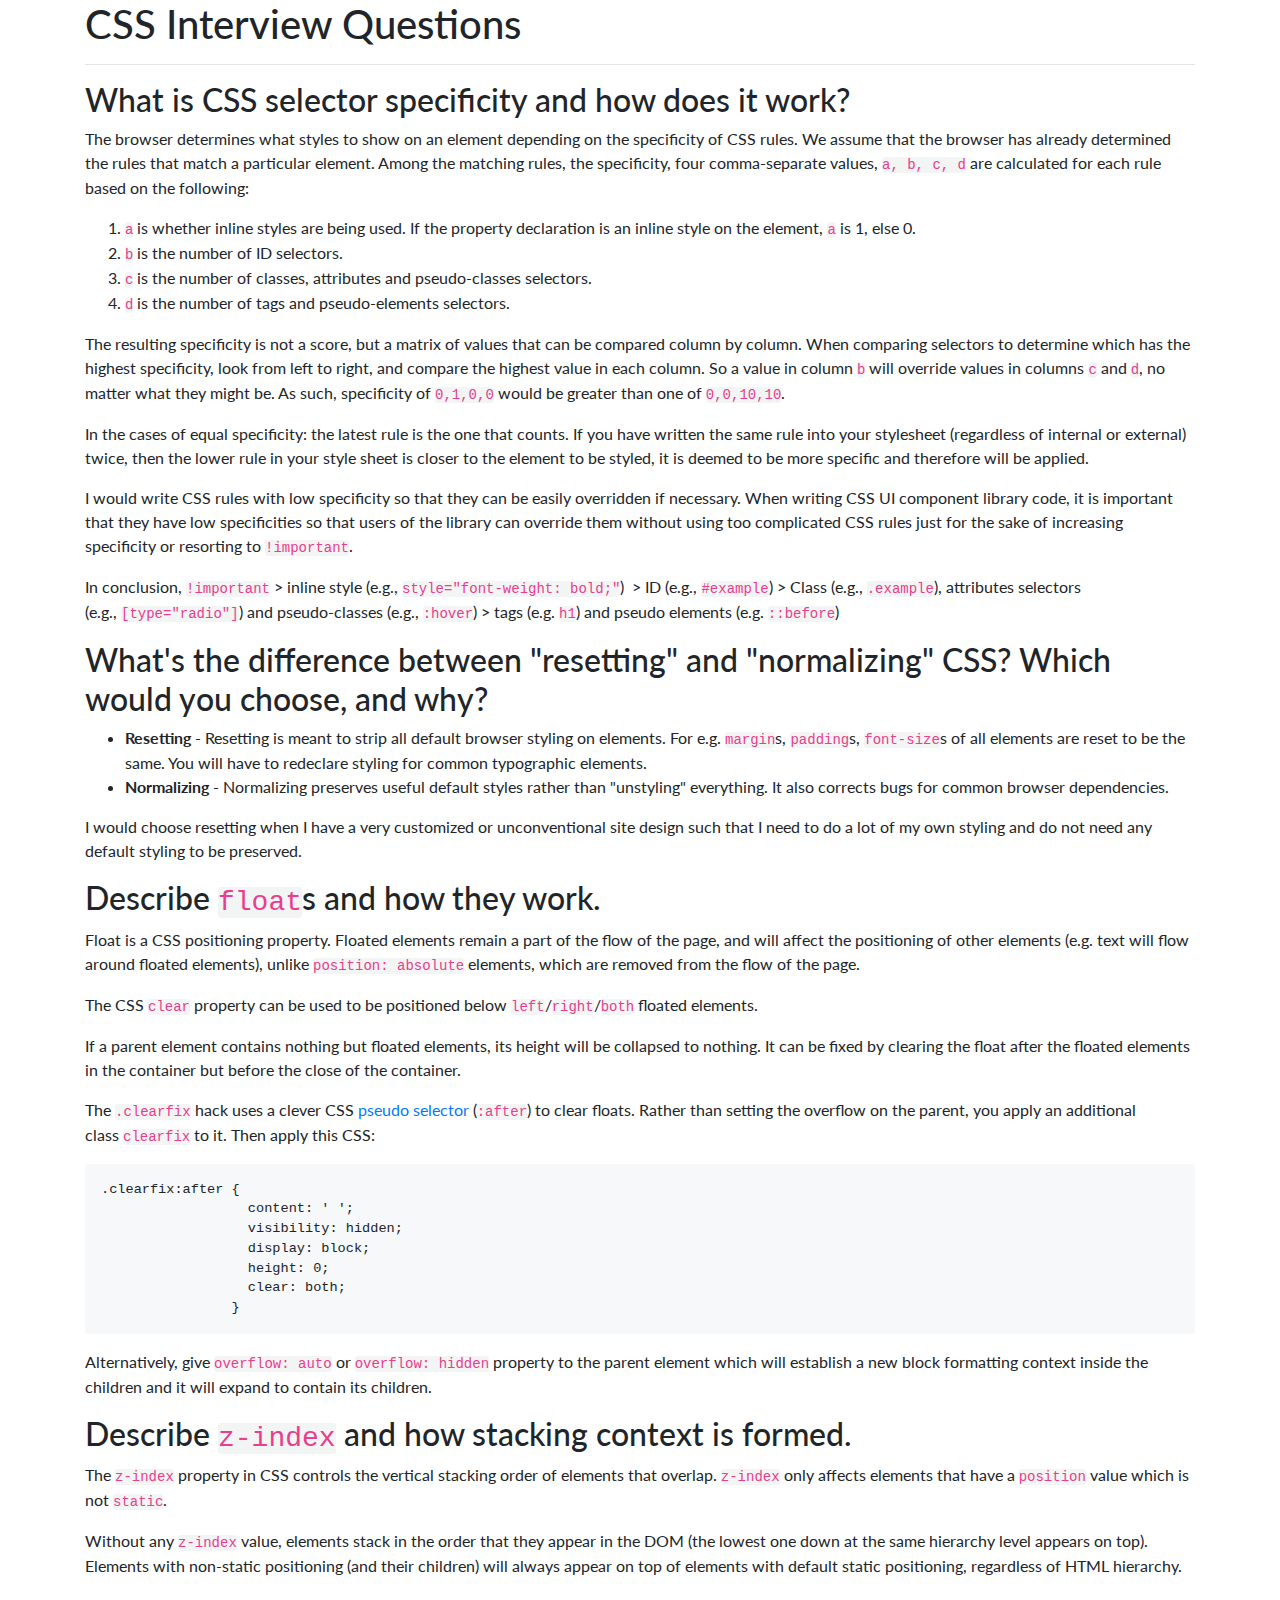
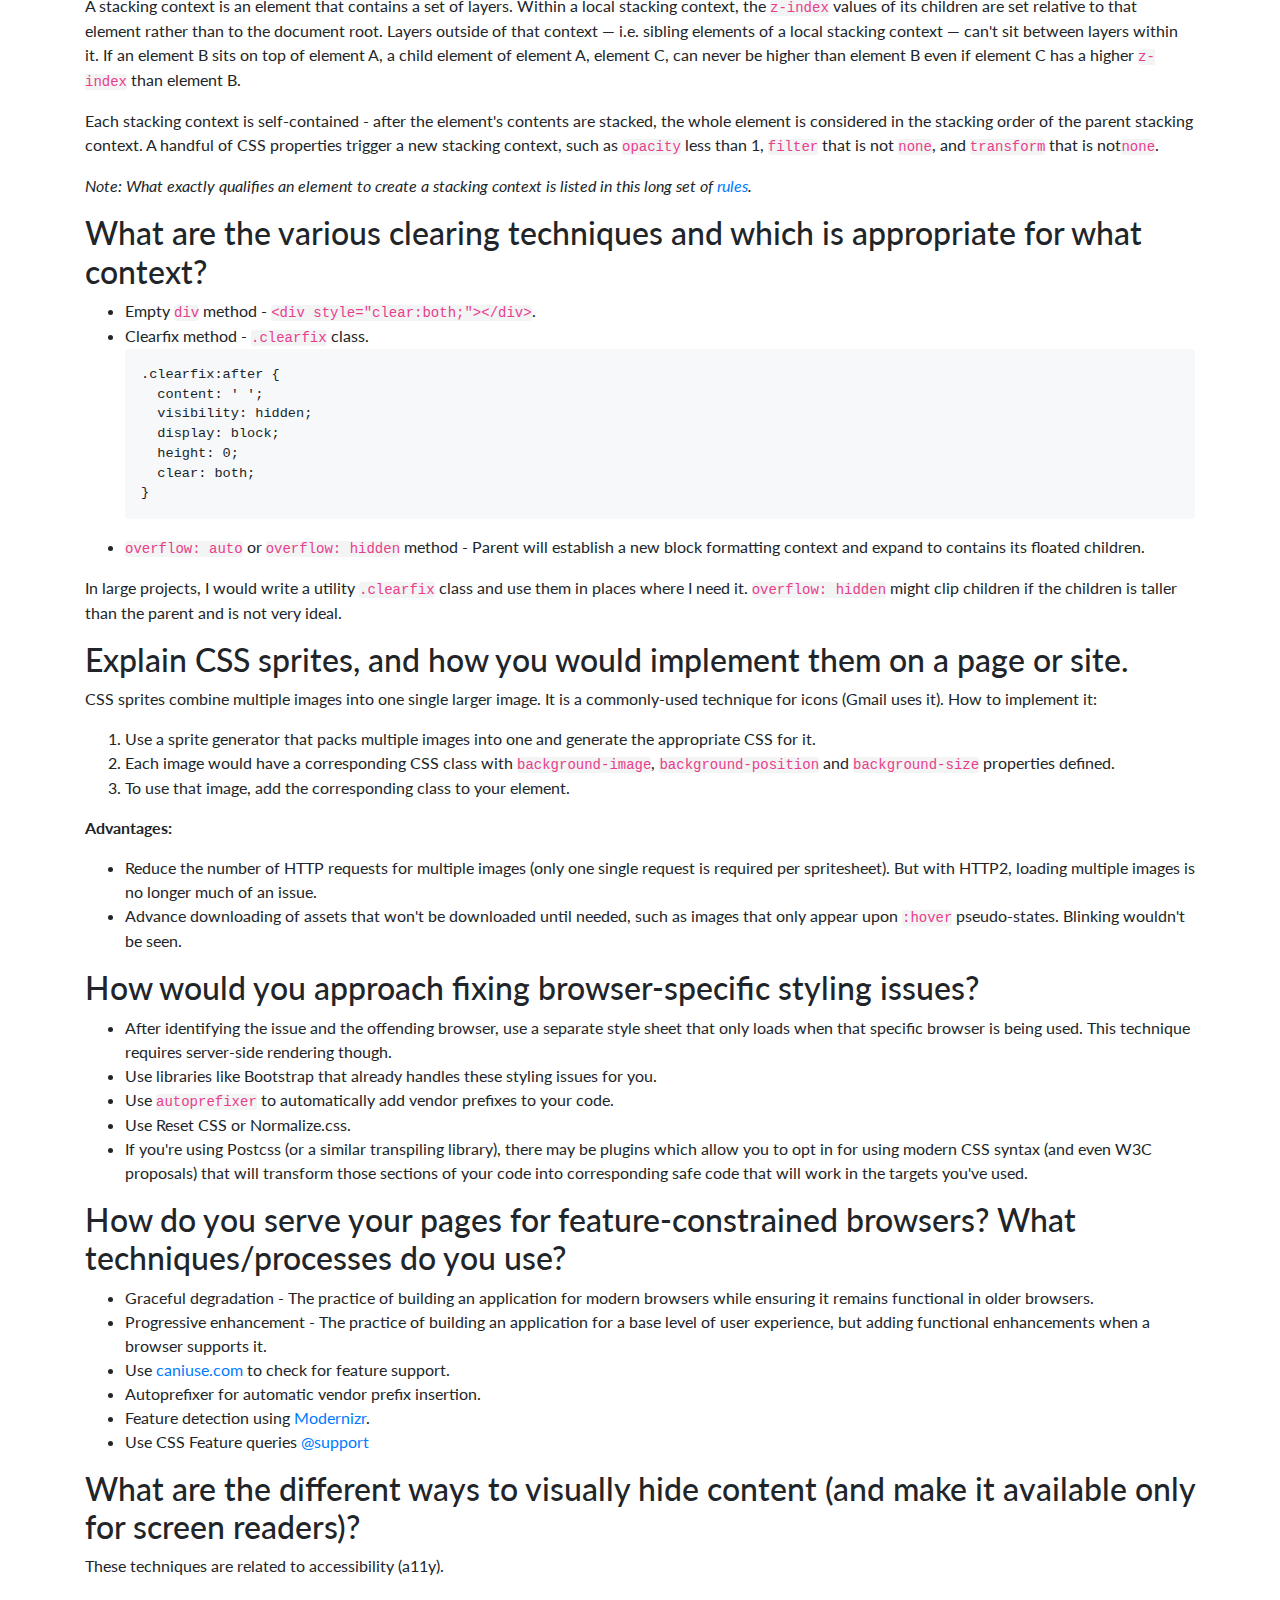
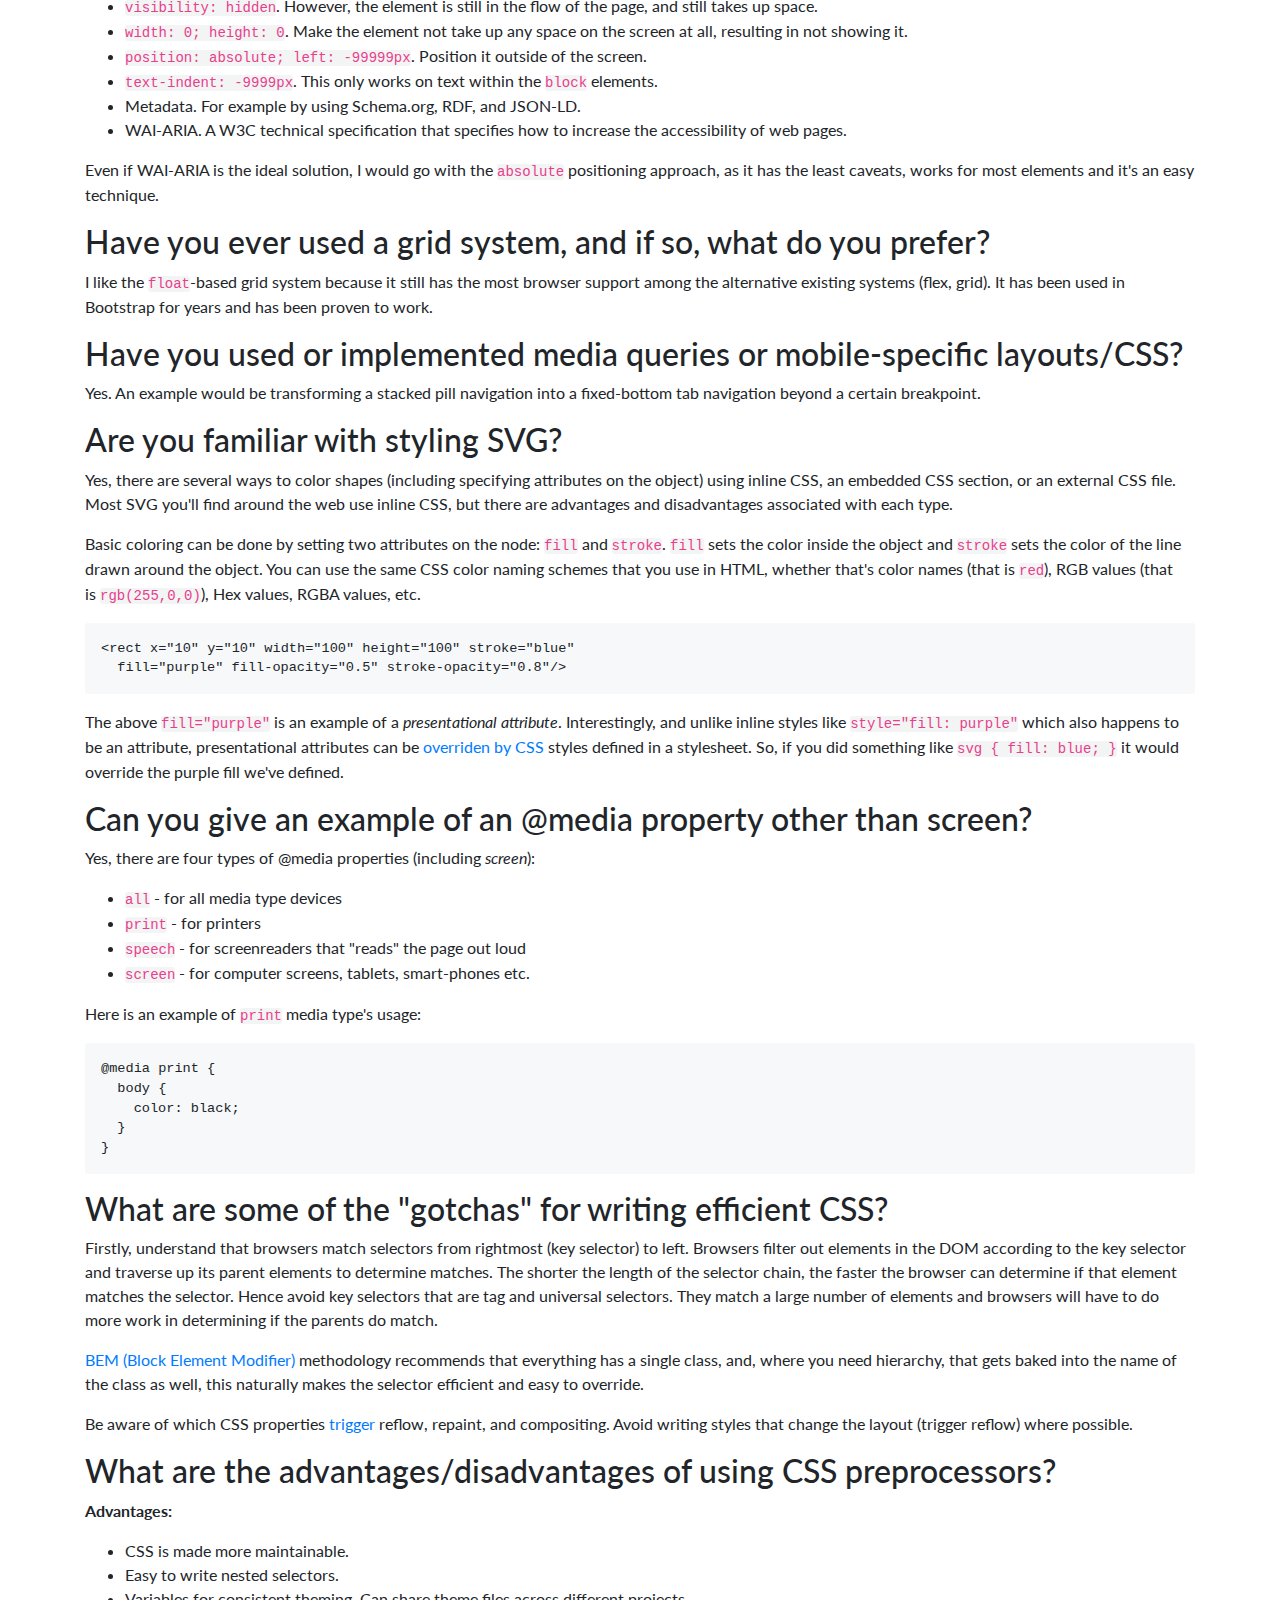
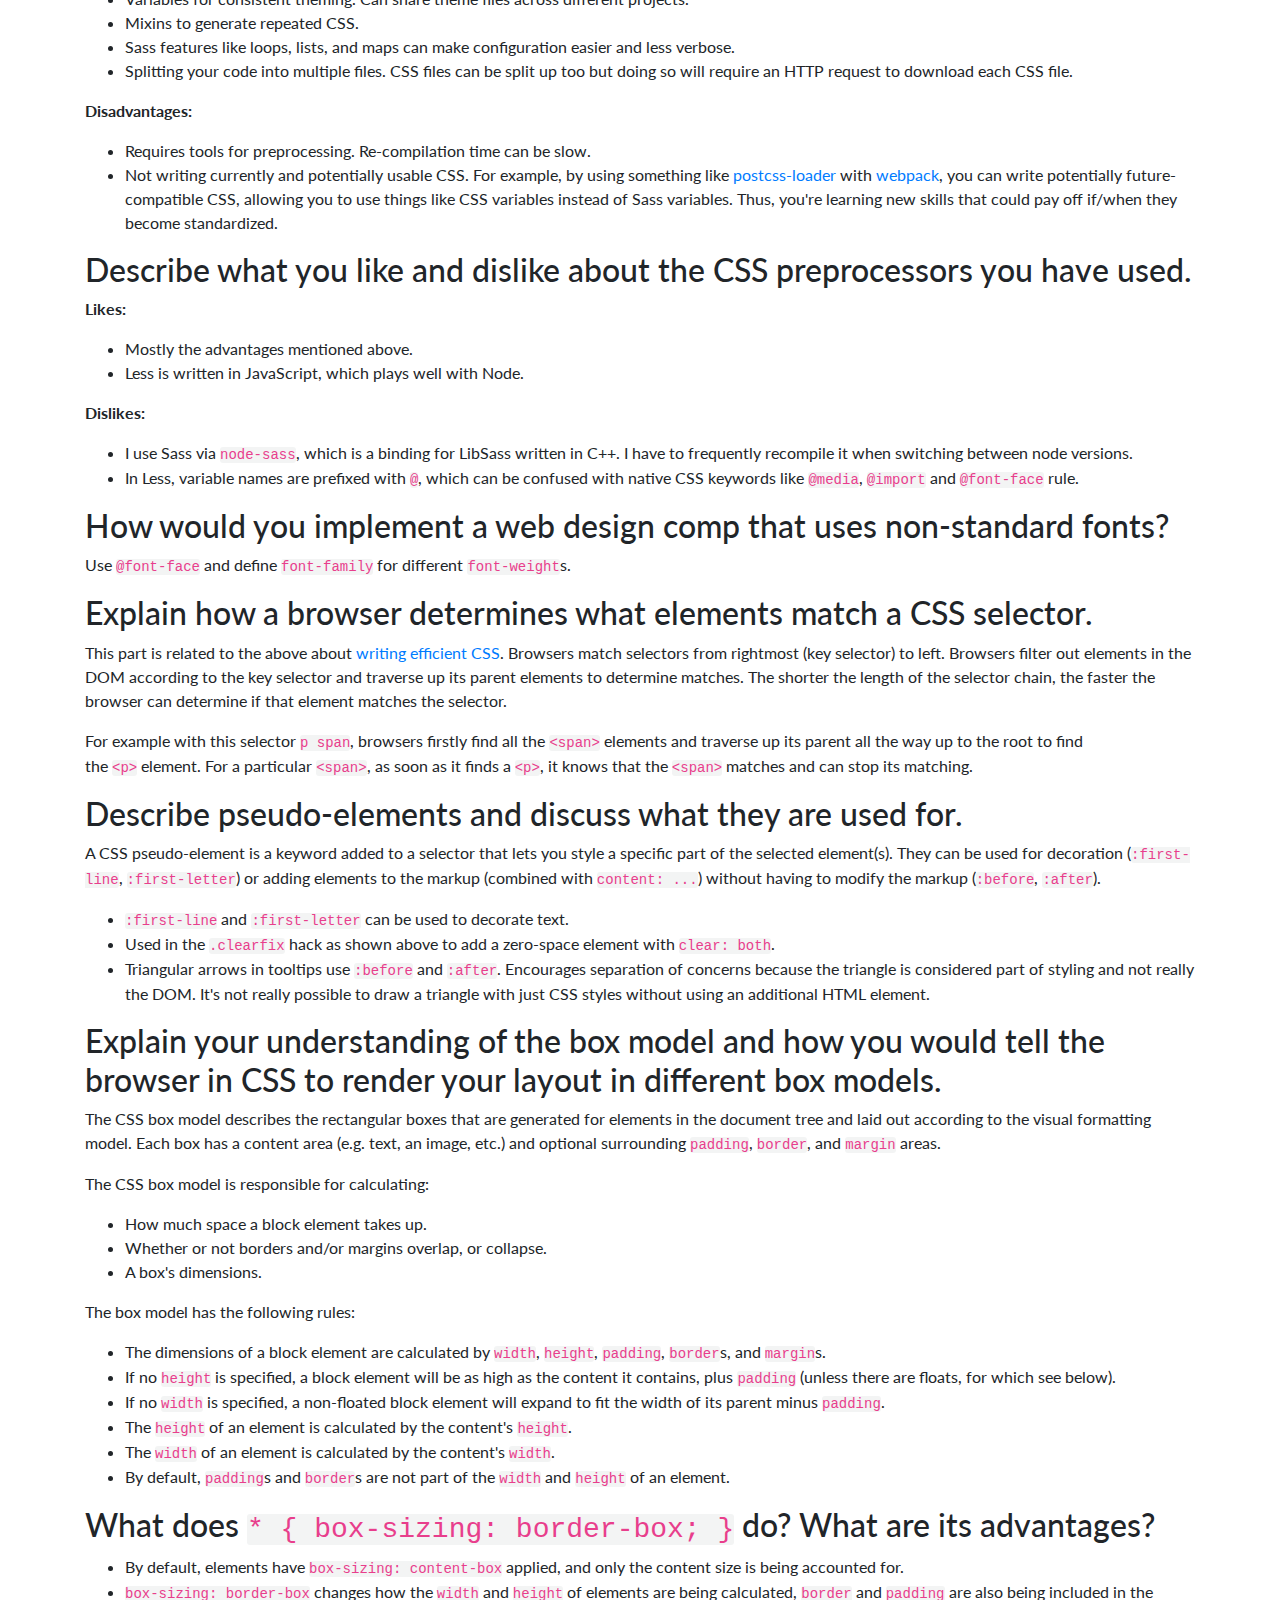
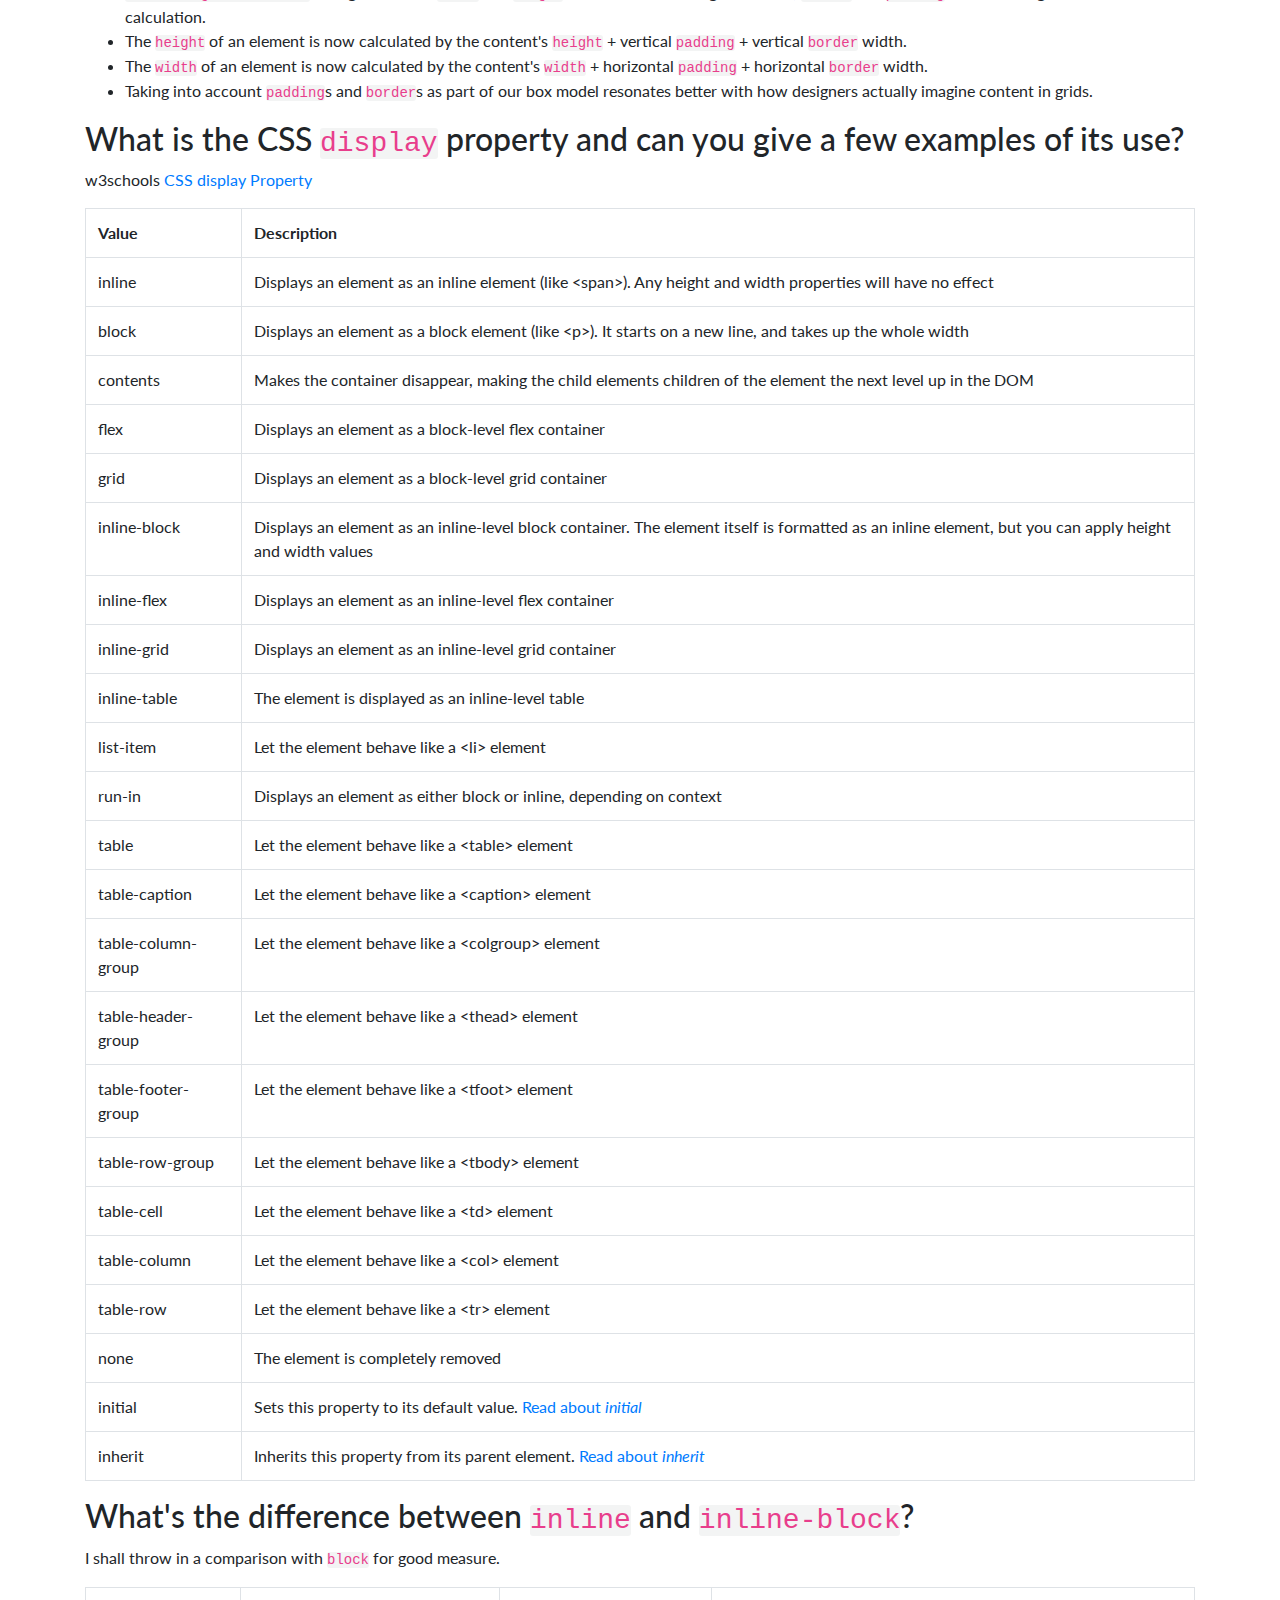
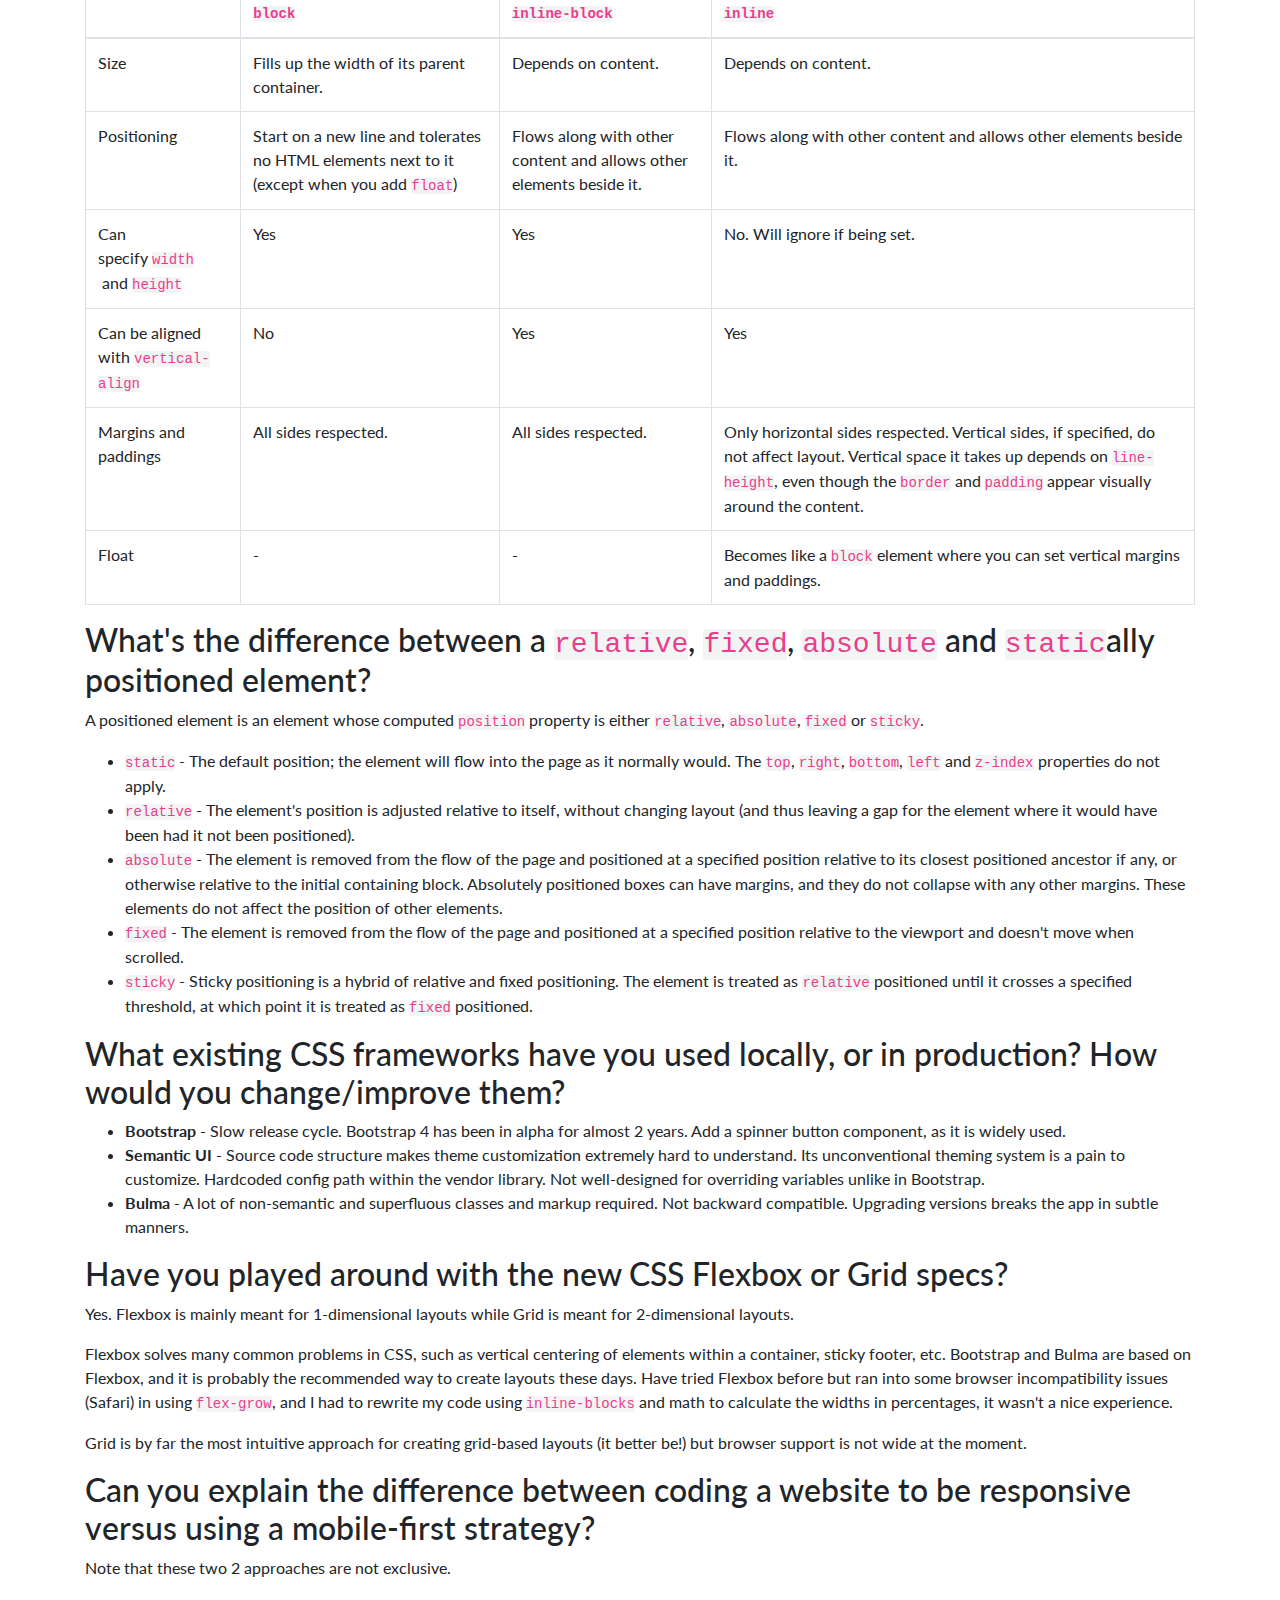
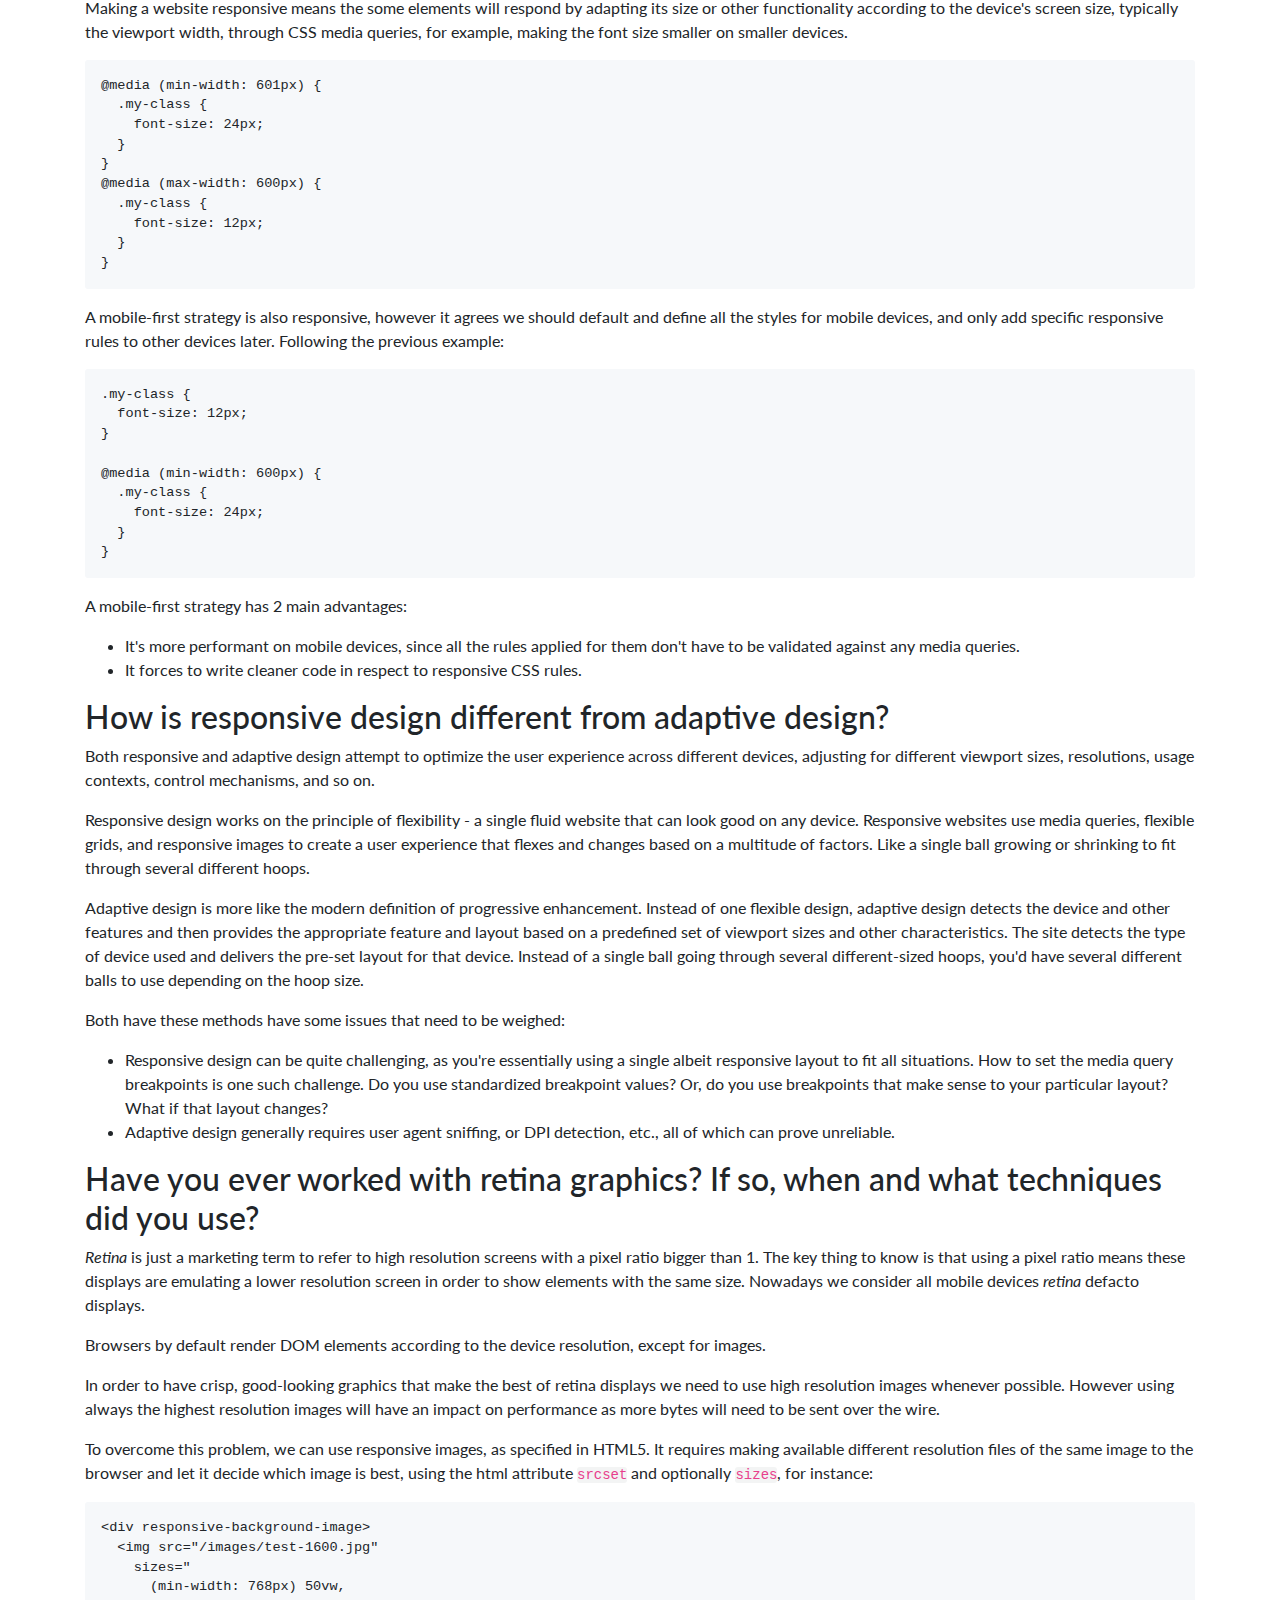
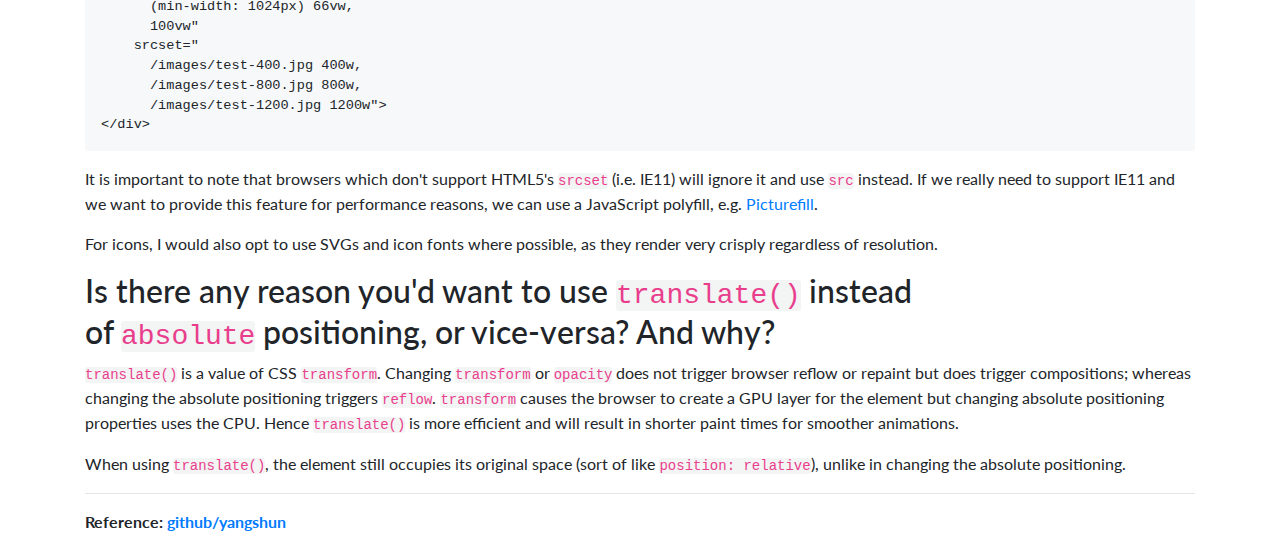
<file: css_questions.html>
<!DOCTYPE html>
<html lang="en">

<head>
	<meta charset="UTF-8">
	<meta http-equiv="X-UA-Compatible" content="IE=edge,chrome=1">
	<meta name="viewport" content="width=device-width,initial-scale=1, shrink-to-fit=no">
	<title>CSS Interview Questions</title>
	<meta name="author" content="name">

	<link rel="stylesheet" href="https://stackpath.bootstrapcdn.com/bootstrap/4.3.1/css/bootstrap.min.css" integrity="sha384-ggOyR0iXCbMQv3Xipma34MD+dH/1fQ784/j6cY/iJTQUOhcWr7x9JvoRxT2MZw1T" crossorigin="anonymous">

	<link rel="stylesheet" href="styles.css">

</head>

<body>
	<div class="container">
		<h1>CSS Interview Questions</h1>
		<hr>
		<h2>What is CSS selector specificity and how does it work?</h2>
		<p>The browser determines what styles to show on an element depending on the specificity of CSS rules. We assume that the browser has already determined the rules that match a particular element. Among the matching rules, the specificity, four comma-separate values,&nbsp;<code>a, b, c, d</code>&nbsp;are calculated for each rule based on the following:</p>
		<ol>
			<li><code>a</code>&nbsp;is whether inline styles are being used. If the property declaration is an inline style on the element,&nbsp;<code>a</code>&nbsp;is 1, else 0.</li>
			<li><code>b</code>&nbsp;is the number of ID selectors.</li>
			<li><code>c</code>&nbsp;is the number of classes, attributes and pseudo-classes selectors.</li>
			<li><code>d</code>&nbsp;is the number of tags and pseudo-elements selectors.</li>
		</ol>

		<p>The resulting specificity is not a score, but a matrix of values that can be compared column by column. When comparing selectors to determine which has the highest specificity, look from left to right, and compare the highest value in each column. So a value in column&nbsp;<code>b</code>&nbsp;will override values in columns&nbsp;<code>c</code>&nbsp;and&nbsp;<code>d</code>, no matter what they might be. As such, specificity of&nbsp;<code>0,1,0,0</code>&nbsp;would be greater than one of&nbsp;<code>0,0,10,10</code>.</p>
		<p>In the cases of equal specificity: the latest rule is the one that counts. If you have written the same rule into your stylesheet (regardless of internal or external) twice, then the lower rule in your style sheet is closer to the element to be styled, it is deemed to be more specific and therefore will be applied.</p>
		<p>I would write CSS rules with low specificity so that they can be easily overridden if necessary. When writing CSS UI component library code, it is important that they have low specificities so that users of the library can override them without using too complicated CSS rules just for the sake of increasing specificity or resorting to&nbsp;<code>!important</code>.</p>

		<p>In conclusion, <code>!important</code> &gt; inline style (e.g.,&nbsp;<code>style="font-weight: bold;"</code>)&nbsp; &gt; ID (e.g.,&nbsp;<code>#example</code>) &gt; Class (e.g.,&nbsp;<code>.example</code>), attributes selectors (e.g.,&nbsp;<code>[type="radio"]</code>) and pseudo-classes (e.g.,&nbsp;<code>:hover</code>) &gt; tags (e.g. <code>h1</code>) and pseudo elements (e.g. <code>::before</code>)</p>


		<h2>What's the difference between "resetting" and "normalizing" CSS? Which would you choose, and why?</h2>
		<ul>
			<li><strong>Resetting</strong>&nbsp;- Resetting is meant to strip all default browser styling on elements. For e.g.&nbsp;<code>margin</code>s,&nbsp;<code>padding</code>s,&nbsp;<code>font-size</code>s of all elements are reset to be the same. You will have to redeclare styling for common typographic elements.</li>
			<li><strong>Normalizing</strong>&nbsp;- Normalizing preserves useful default styles rather than "unstyling" everything. It also corrects bugs for common browser dependencies.</li>
		</ul>
		<p>I would choose resetting when I have a very customized or unconventional site design such that I need to do a lot of my own styling and do not need any default styling to be preserved.</p>


		<h2>Describe&nbsp;<code>float</code>s and how they work.</h2>
		<p>Float is a CSS positioning property. Floated elements remain a part of the flow of the page, and will affect the positioning of other elements (e.g. text will flow around floated elements), unlike&nbsp;<code>position: absolute</code>&nbsp;elements, which are removed from the flow of the page.</p>
		<p>The CSS&nbsp;<code>clear</code>&nbsp;property can be used to be positioned below&nbsp;<code>left</code>/<code>right</code>/<code>both</code>&nbsp;floated elements.</p>
		<p>If a parent element contains nothing but floated elements, its height will be collapsed to nothing. It can be fixed by clearing the float after the floated elements in the container but before the close of the container.</p>
		<p>The&nbsp;<code>.clearfix</code>&nbsp;hack uses a clever CSS&nbsp;<a href="https://github.com/yangshun/front-end-interview-handbook/blob/master/questions/css-questions.md#describe-pseudo-elements-and-discuss-what-they-are-used-for">pseudo selector</a>&nbsp;(<code>:after</code>) to clear floats. Rather than setting the overflow on the parent, you apply an additional class&nbsp;<code>clearfix</code>&nbsp;to it. Then apply this CSS:</p>
		<div class="highlight highlight-source-css">
			<pre><span class="pl-e">.clearfix</span><span class="pl-e">:after</span> {
		  <span class="pl-c1"><span class="pl-c1">content</span></span>: <span class="pl-s"><span class="pl-pds">'</span> <span class="pl-pds">'</span></span>;
		  <span class="pl-c1"><span class="pl-c1">visibility</span></span>: <span class="pl-c1">hidden</span>;
		  <span class="pl-c1"><span class="pl-c1">display</span></span>: <span class="pl-c1">block</span>;
		  <span class="pl-c1"><span class="pl-c1">height</span></span>: <span class="pl-c1">0</span>;
		  <span class="pl-c1"><span class="pl-c1">clear</span></span>: <span class="pl-c1">both</span>;
		}</pre>
		</div>
		<p>Alternatively, give&nbsp;<code>overflow: auto</code>&nbsp;or&nbsp;<code>overflow: hidden</code>&nbsp;property to the parent element which will establish a new block formatting context inside the children and it will expand to contain its children.</p>


		<h2>Describe&nbsp;<code>z-index</code>&nbsp;and how stacking context is formed.</h2>
		<p>The&nbsp;<code>z-index</code>&nbsp;property in CSS controls the vertical stacking order of elements that overlap.&nbsp;<code>z-index</code>&nbsp;only affects elements that have a&nbsp;<code>position</code>&nbsp;value which is not&nbsp;<code>static</code>.</p>
		<p>Without any&nbsp;<code>z-index</code>&nbsp;value, elements stack in the order that they appear in the DOM (the lowest one down at the same hierarchy level appears on top). Elements with non-static positioning (and their children) will always appear on top of elements with default static positioning, regardless of HTML hierarchy.</p>
		<p>A stacking context is an element that contains a set of layers. Within a local stacking context, the&nbsp;<code>z-index</code>&nbsp;values of its children are set relative to that element rather than to the document root. Layers outside of that context &mdash; i.e. sibling elements of a local stacking context &mdash; can't sit between layers within it. If an element B sits on top of element A, a child element of element A, element C, can never be higher than element B even if element C has a higher&nbsp;<code>z-index</code>&nbsp;than element B.</p>
		<p>Each stacking context is self-contained - after the element's contents are stacked, the whole element is considered in the stacking order of the parent stacking context. A handful of CSS properties trigger a new stacking context, such as&nbsp;<code>opacity</code>&nbsp;less than 1,&nbsp;<code>filter</code>&nbsp;that is not&nbsp;<code>none</code>, and&nbsp;<code>transform</code>&nbsp;that is not<code>none</code>.</p>
		<p><em>Note: What exactly qualifies an element to create a stacking context is listed in this long set of&nbsp;<a href="https://developer.mozilla.org/en-US/docs/Web/CSS/CSS_Positioning/Understanding_z_index/The_stacking_context#The_stacking_context" rel="nofollow">rules</a>.
		</em></p>


		<h2>What are the various clearing techniques and which is appropriate for what context?</h2>
		<ul>
			<li>Empty&nbsp;<code>div</code>&nbsp;method -&nbsp;<code>&lt;div style="clear:both;"&gt;&lt;/div&gt;</code>.</li>
			<li>Clearfix method - <code>.clearfix</code>&nbsp;class.
				<pre><span class="pl-e">.clearfix</span><span class="pl-e">:after</span> {
  <span class="pl-c1">content</span>: <span class="pl-s"><span class="pl-pds">'</span> <span class="pl-pds">'</span></span>;
  <span class="pl-c1">visibility</span>: <span class="pl-c1">hidden</span>;
  <span class="pl-c1">display</span>: <span class="pl-c1">block</span>;
  <span class="pl-c1">height</span>: <span class="pl-c1">0</span>;
  <span class="pl-c1">clear</span>: <span class="pl-c1">both</span>;
}</pre>
			</li>
			<li><code>overflow: auto</code>&nbsp;or&nbsp;<code>overflow: hidden</code>&nbsp;method - Parent will establish a new block formatting context and expand to contains its floated children.</li>
		</ul>

		<p>In large projects, I would write a utility&nbsp;<code>.clearfix</code>&nbsp;class and use them in places where I need it.&nbsp;<code>overflow: hidden</code>&nbsp;might clip children if the children is taller than the parent and is not very ideal.</p>


		<h2>Explain CSS sprites, and how you would implement them on a page or site.</h2>
		<p>CSS sprites combine multiple images into one single larger image. It is a commonly-used technique for icons (Gmail uses it). How to implement it:</p>
		<ol>
			<li>Use a sprite generator that packs multiple images into one and generate the appropriate CSS for it.</li>
			<li>Each image would have a corresponding CSS class with&nbsp;<code>background-image</code>,&nbsp;<code>background-position</code>&nbsp;and&nbsp;<code>background-size</code>&nbsp;properties defined.</li>
			<li>To use that image, add the corresponding class to your element.</li>
		</ol>
		<p><strong>Advantages:</strong></p>
		<ul>
			<li>Reduce the number of HTTP requests for multiple images (only one single request is required per spritesheet). But with HTTP2, loading multiple images is no longer much of an issue.</li>
			<li>Advance downloading of assets that won't be downloaded until needed, such as images that only appear upon&nbsp;<code>:hover</code>&nbsp;pseudo-states. Blinking wouldn't be seen.</li>
		</ul>

		<h2>How would you approach fixing browser-specific styling issues?</h2>
		<ul>
			<li>After identifying the issue and the offending browser, use a separate style sheet that only loads when that specific browser is being used. This technique requires server-side rendering though.</li>
			<li>Use libraries like Bootstrap that already handles these styling issues for you.</li>
			<li>Use&nbsp;<code>autoprefixer</code>&nbsp;to automatically add vendor prefixes to your code.</li>
			<li>Use Reset CSS or Normalize.css.</li>
			<li>If you're using Postcss (or a similar transpiling library), there may be plugins which allow you to opt in for using modern CSS syntax (and even W3C proposals) that will transform those sections of your code into corresponding safe code that will work in the targets you've used.</li>
		</ul>

		<h2>How do you serve your pages for feature-constrained browsers? What techniques/processes do you use?</h2>
		<ul>
			<li>Graceful degradation - The practice of building an application for modern browsers while ensuring it remains functional in older browsers.</li>
			<li>Progressive enhancement - The practice of building an application for a base level of user experience, but adding functional enhancements when a browser supports it.</li>
			<li>Use&nbsp;<a href="https://caniuse.com/" rel="nofollow">caniuse.com</a>&nbsp;to check for feature support.</li>
			<li>Autoprefixer for automatic vendor prefix insertion.</li>
			<li>Feature detection using&nbsp;<a href="https://modernizr.com/" rel="nofollow">Modernizr</a>.</li>
			<li>Use CSS Feature queries&nbsp;<a href="https://developer.mozilla.org/en-US/docs/Web/CSS/@supports" rel="nofollow">@support</a></li>
		</ul>


		<h2>What are the different ways to visually hide content (and make it available only for screen readers)?</h2>
		<p>These techniques are related to accessibility (a11y).</p>
		<ul>
			<li><code>visibility: hidden</code>. However, the element is still in the flow of the page, and still takes up space.</li>
			<li><code>width: 0; height: 0</code>. Make the element not take up any space on the screen at all, resulting in not showing it.</li>
			<li><code>position: absolute; left: -99999px</code>. Position it outside of the screen.</li>
			<li><code>text-indent: -9999px</code>. This only works on text within the&nbsp;<code>block</code>&nbsp;elements.</li>
			<li>Metadata. For example by using Schema.org, RDF, and JSON-LD.</li>
			<li>WAI-ARIA. A W3C technical specification that specifies how to increase the accessibility of web pages.</li>
		</ul>
		<p>Even if WAI-ARIA is the ideal solution, I would go with the&nbsp;<code>absolute</code>&nbsp;positioning approach, as it has the least caveats, works for most elements and it's an easy technique.</p>

		<h2>Have you ever used a grid system, and if so, what do you prefer?</h2>
		<p>I like the&nbsp;<code>float</code>-based grid system because it still has the most browser support among the alternative existing systems (flex, grid). It has been used in Bootstrap for years and has been proven to work.</p>

		<h2>Have you used or implemented media queries or mobile-specific layouts/CSS?</h2>
		<p>Yes. An example would be transforming a stacked pill navigation into a fixed-bottom tab navigation beyond a certain breakpoint.</p>

		<h2>Are you familiar with styling SVG?</h2>
		<p>Yes, there are several ways to color shapes (including specifying attributes on the object) using inline CSS, an embedded CSS section, or an external CSS file. Most SVG you'll find around the web use inline CSS, but there are advantages and disadvantages associated with each type.</p>
		<p>Basic coloring can be done by setting two attributes on the node:&nbsp;<code>fill</code>&nbsp;and&nbsp;<code>stroke</code>.&nbsp;<code>fill</code>&nbsp;sets the color inside the object and&nbsp;<code>stroke</code>&nbsp;sets the color of the line drawn around the object. You can use the same CSS color naming schemes that you use in HTML, whether that's color names (that is&nbsp;<code>red</code>), RGB values (that is&nbsp;<code>rgb(255,0,0)</code>), Hex values, RGBA values, etc.</p>
		<div class="highlight highlight-text-html-basic">
			<pre>&lt;<span class="pl-ent">rect</span> <span class="pl-e">x</span>=<span class="pl-s"><span class="pl-pds">"</span>10<span class="pl-pds">"</span></span> <span class="pl-e">y</span>=<span class="pl-s"><span class="pl-pds">"</span>10<span class="pl-pds">"</span></span> <span class="pl-e">width</span>=<span class="pl-s"><span class="pl-pds">"</span>100<span class="pl-pds">"</span></span> <span class="pl-e">height</span>=<span class="pl-s"><span class="pl-pds">"</span>100<span class="pl-pds">"</span></span> <span class="pl-e">stroke</span>=<span class="pl-s"><span class="pl-pds">"</span>blue<span class="pl-pds">"</span></span>
  <span class="pl-e">fill</span>=<span class="pl-s"><span class="pl-pds">"</span>purple<span class="pl-pds">"</span></span> <span class="pl-e">fill-opacity</span>=<span class="pl-s"><span class="pl-pds">"</span>0.5<span class="pl-pds">"</span></span> <span class="pl-e">stroke-opacity</span>=<span class="pl-s"><span class="pl-pds">"</span>0.8<span class="pl-pds">"</span></span>/&gt;</pre>
		</div>
		<p>The above&nbsp;<code>fill="purple"</code>&nbsp;is an example of a&nbsp;<em>presentational attribute</em>. Interestingly, and unlike inline styles like&nbsp;<code>style="fill: purple"</code>&nbsp;which also happens to be an attribute, presentational attributes can be&nbsp;<a href="https://css-tricks.com/presentation-attributes-vs-inline-styles/" rel="nofollow">overriden by CSS</a>&nbsp;styles defined in a stylesheet. So, if you did something like&nbsp;<code>svg { fill: blue; }</code>&nbsp;it would override the purple fill we've defined.</p>

		<h2>Can you give an example of an @media property other than screen?</h2>
		<p>Yes, there are four types of @media properties (including&nbsp;<em>screen</em>):</p>
		<ul>
			<li><code>all</code>&nbsp;- for all media type devices</li>
			<li><code>print</code>&nbsp;- for printers</li>
			<li><code>speech</code>&nbsp;- for screenreaders that "reads" the page out loud</li>
			<li><code>screen</code>&nbsp;- for computer screens, tablets, smart-phones etc.</li>
		</ul>
		<p>Here is an example of&nbsp;<code>print</code>&nbsp;media type's usage:</p>
		<div class="highlight highlight-source-css">
			<pre><span class="pl-k">@media</span> <span class="pl-c1">print</span> {
  <span class="pl-ent">body</span> {
    <span class="pl-c1"><span class="pl-c1">color</span></span>: <span class="pl-c1">black</span>;
  }
}</pre>
		</div>

		<h2>What are some of the "gotchas" for writing efficient CSS?</h2>
		<p>Firstly, understand that browsers match selectors from rightmost (key selector) to left. Browsers filter out elements in the DOM according to the key selector and traverse up its parent elements to determine matches. The shorter the length of the selector chain, the faster the browser can determine if that element matches the selector. Hence avoid key selectors that are tag and universal selectors. They match a large number of elements and browsers will have to do more work in determining if the parents do match.</p>
		<p><a href="https://bem.info/" rel="nofollow">BEM (Block Element Modifier)</a>&nbsp;methodology recommends that everything has a single class, and, where you need hierarchy, that gets baked into the name of the class as well, this naturally makes the selector efficient and easy to override.</p>
		<p>Be aware of which CSS properties&nbsp;<a href="https://csstriggers.com/" rel="nofollow">trigger</a>&nbsp;reflow, repaint, and compositing. Avoid writing styles that change the layout (trigger reflow) where possible.</p>


		<h2>What are the advantages/disadvantages of using CSS preprocessors?</h2>
		<p><strong>Advantages:</strong></p>
		<ul>
			<li>CSS is made more maintainable.</li>
			<li>Easy to write nested selectors.</li>
			<li>Variables for consistent theming. Can share theme files across different projects.</li>
			<li>Mixins to generate repeated CSS.</li>
			<li>Sass features like loops, lists, and maps can make configuration easier and less verbose.</li>
			<li>Splitting your code into multiple files. CSS files can be split up too but doing so will require an HTTP request to download each CSS file.</li>
		</ul>
		<p><strong>Disadvantages:</strong></p>
		<ul>
			<li>Requires tools for preprocessing. Re-compilation time can be slow.</li>
			<li>Not writing currently and potentially usable CSS. For example, by using something like&nbsp;<a href="https://github.com/postcss/postcss-loader">postcss-loader</a>&nbsp;with&nbsp;<a href="https://webpack.js.org/" rel="nofollow">webpack</a>, you can write potentially future-compatible CSS, allowing you to use things like CSS variables instead of Sass variables. Thus, you're learning new skills that could pay off if/when they become standardized.</li>
		</ul>


		<h2>Describe what you like and dislike about the CSS preprocessors you have used.</h2>
		<p><strong>Likes:</strong></p>
		<ul>
			<li>Mostly the advantages mentioned above.</li>
			<li>Less is written in JavaScript, which plays well with Node.</li>
		</ul>
		<p><strong>Dislikes:</strong></p>
		<ul>
			<li>I use Sass via&nbsp;<code>node-sass</code>, which is a binding for LibSass written in C++. I have to frequently recompile it when switching between node versions.</li>
			<li>In Less, variable names are prefixed with&nbsp;<code>@</code>, which can be confused with native CSS keywords like&nbsp;<code>@media</code>,&nbsp;<code>@import</code>&nbsp;and&nbsp;<code>@font-face</code>&nbsp;rule.</li>
		</ul>

		<h2>How would you implement a web design comp that uses non-standard fonts?</h2>
		<p>Use&nbsp;<code>@font-face</code>&nbsp;and define&nbsp;<code>font-family</code>&nbsp;for different&nbsp;<code>font-weight</code>s.</p>

		<h2>Explain how a browser determines what elements match a CSS selector.</h2>
		<p>This part is related to the above about&nbsp;<a href="https://github.com/yangshun/front-end-interview-handbook/blob/master/questions/css-questions.md#what-are-some-of-the-gotchas-for-writing-efficient-css">writing efficient CSS</a>. Browsers match selectors from rightmost (key selector) to left. Browsers filter out elements in the DOM according to the key selector and traverse up its parent elements to determine matches. The shorter the length of the selector chain, the faster the browser can determine if that element matches the selector.</p>
		<p>For example with this selector&nbsp;<code>p span</code>, browsers firstly find all the&nbsp;<code>&lt;span&gt;</code>&nbsp;elements and traverse up its parent all the way up to the root to find the&nbsp;<code>&lt;p&gt;</code>&nbsp;element. For a particular&nbsp;<code>&lt;span&gt;</code>, as soon as it finds a&nbsp;<code>&lt;p&gt;</code>, it knows that the&nbsp;<code>&lt;span&gt;</code>&nbsp;matches and can stop its matching.</p>

		<h2>Describe pseudo-elements and discuss what they are used for.</h2>
		<p>A CSS pseudo-element is a keyword added to a selector that lets you style a specific part of the selected element(s). They can be used for decoration (<code>:first-line</code>,&nbsp;<code>:first-letter</code>) or adding elements to the markup (combined with&nbsp;<code>content: ...</code>) without having to modify the markup (<code>:before</code>,&nbsp;<code>:after</code>).</p>
		<ul>
			<li><code>:first-line</code>&nbsp;and&nbsp;<code>:first-letter</code>&nbsp;can be used to decorate text.</li>
			<li>Used in the&nbsp;<code>.clearfix</code>&nbsp;hack as shown above to add a zero-space element with&nbsp;<code>clear: both</code>.</li>
			<li>Triangular arrows in tooltips use&nbsp;<code>:before</code>&nbsp;and&nbsp;<code>:after</code>. Encourages separation of concerns because the triangle is considered part of styling and not really the DOM. It's not really possible to draw a triangle with just CSS styles without using an additional HTML element.</li>
		</ul>

		<h2>Explain your understanding of the box model and how you would tell the browser in CSS to render your layout in different box models.</h2>
		<p>The CSS box model describes the rectangular boxes that are generated for elements in the document tree and laid out according to the visual formatting model. Each box has a content area (e.g. text, an image, etc.) and optional surrounding&nbsp;<code>padding</code>,&nbsp;<code>border</code>, and&nbsp;<code>margin</code>&nbsp;areas.</p>
		<p>The CSS box model is responsible for calculating:</p>
		<ul>
			<li>How much space a block element takes up.</li>
			<li>Whether or not borders and/or margins overlap, or collapse.</li>
			<li>A box's dimensions.</li>
		</ul>
		<p>The box model has the following rules:</p>
		<ul>
			<li>The dimensions of a block element are calculated by&nbsp;<code>width</code>,&nbsp;<code>height</code>,&nbsp;<code>padding</code>,&nbsp;<code>border</code>s, and&nbsp;<code>margin</code>s.</li>
			<li>If no&nbsp;<code>height</code>&nbsp;is specified, a block element will be as high as the content it contains, plus&nbsp;<code>padding</code>&nbsp;(unless there are floats, for which see below).</li>
			<li>If no&nbsp;<code>width</code>&nbsp;is specified, a non-floated block element will expand to fit the width of its parent minus&nbsp;<code>padding</code>.</li>
			<li>The&nbsp;<code>height</code>&nbsp;of an element is calculated by the content's&nbsp;<code>height</code>.</li>
			<li>The&nbsp;<code>width</code>&nbsp;of an element is calculated by the content's&nbsp;<code>width</code>.</li>
			<li>By default,&nbsp;<code>padding</code>s and&nbsp;<code>border</code>s are not part of the&nbsp;<code>width</code>&nbsp;and&nbsp;<code>height</code>&nbsp;of an element.</li>
		</ul>

		<h2>What does&nbsp;<code>* { box-sizing: border-box; }</code>&nbsp;do? What are its advantages?</h2>
		<ul>
			<li>By default, elements have&nbsp;<code>box-sizing: content-box</code>&nbsp;applied, and only the content size is being accounted for.</li>
			<li><code>box-sizing: border-box</code>&nbsp;changes how the&nbsp;<code>width</code>&nbsp;and&nbsp;<code>height</code>&nbsp;of elements are being calculated,&nbsp;<code>border</code>&nbsp;and&nbsp;<code>padding</code>&nbsp;are also being included in the calculation.</li>
			<li>The&nbsp;<code>height</code>&nbsp;of an element is now calculated by the content's&nbsp;<code>height</code>&nbsp;+ vertical&nbsp;<code>padding</code>&nbsp;+ vertical&nbsp;<code>border</code>&nbsp;width.</li>
			<li>The&nbsp;<code>width</code>&nbsp;of an element is now calculated by the content's&nbsp;<code>width</code>&nbsp;+ horizontal&nbsp;<code>padding</code>&nbsp;+ horizontal&nbsp;<code>border</code>&nbsp;width.</li>
			<li>Taking into account&nbsp;<code>padding</code>s and&nbsp;<code>border</code>s as part of our box model resonates better with how designers actually imagine content in grids.</li>
		</ul>

		<h2>What is the CSS&nbsp;<code>display</code>&nbsp;property and can you give a few examples of its use?</h2>

		<p>w3schools <a href="https://www.w3schools.com/cssref/pr_class_display.asp" target="_blank">CSS display Property</a></p>
		<table class="table table-bordered table-hover">
			<tbody>
				<tr>
					<th>Value</th>
					<th>Description</th>
				</tr>
				<tr>
					<td>inline</td>
					<td>Displays an element as an inline element (like &lt;span&gt;). Any height and width properties will have no effect</td>
				</tr>
				<tr>
					<td>block</td>
					<td>Displays an element as a block element (like &lt;p&gt;). It starts on a new line, and takes up the whole width</td>
				</tr>
				<tr>
					<td>contents</td>
					<td>Makes the container disappear, making the child elements children of the element the next level up in the DOM</td>
				</tr>
				<tr>
					<td>flex</td>
					<td>Displays an element as a block-level flex container</td>
				</tr>
				<tr>
					<td>grid</td>
					<td>Displays an element as a block-level grid container</td>
				</tr>
				<tr>
					<td>inline-block</td>
					<td>Displays an element as an inline-level block container. The element itself is formatted as an inline element, but you can apply height and width values</td>
				</tr>
				<tr>
					<td>inline-flex</td>
					<td>Displays an element as an inline-level flex container</td>
				</tr>
				<tr>
					<td>inline-grid</td>
					<td>Displays an element as an inline-level grid container</td>
				</tr>
				<tr>
					<td>inline-table</td>
					<td>The element is displayed as an inline-level table</td>
				</tr>
				<tr>
					<td>list-item</td>
					<td>Let the element behave like a &lt;li&gt; element</td>
				</tr>
				<tr>
					<td>run-in</td>
					<td>Displays an element as either block or inline, depending on context</td>
				</tr>
				<tr>
					<td>table</td>
					<td>Let the element behave like a &lt;table&gt; element</td>
				</tr>
				<tr>
					<td>table-caption</td>
					<td>Let the element behave like a &lt;caption&gt; element</td>
				</tr>
				<tr>
					<td>table-column-group</td>
					<td>Let the element behave like a &lt;colgroup&gt; element</td>
				</tr>
				<tr>
					<td>table-header-group</td>
					<td>Let the element behave like a &lt;thead&gt; element</td>
				</tr>
				<tr>
					<td>table-footer-group</td>
					<td>Let the element behave like a &lt;tfoot&gt; element</td>
				</tr>
				<tr>
					<td>table-row-group</td>
					<td>Let the element behave like a &lt;tbody&gt; element</td>
				</tr>
				<tr>
					<td>table-cell</td>
					<td>Let the element behave like a &lt;td&gt; element</td>
				</tr>
				<tr>
					<td>table-column</td>
					<td>Let the element behave like a &lt;col&gt; element</td>
				</tr>
				<tr>
					<td>table-row</td>
					<td>Let the element behave like a &lt;tr&gt; element</td>
				</tr>
				<tr>
					<td>none</td>
					<td>The element is completely removed</td>
				</tr>
				<tr>
					<td>initial</td>
					<td>Sets this property to its default value.&nbsp;<a href="https://www.w3schools.com/cssref/css_initial.asp">Read about&nbsp;<em>initial</em></a></td>
				</tr>
				<tr>
					<td>inherit</td>
					<td>Inherits this property from its parent element.&nbsp;<a href="https://www.w3schools.com/cssref/css_inherit.asp">Read about&nbsp;<em>inherit</em></a></td>
				</tr>
			</tbody>
		</table>

		<h2>What's the difference between&nbsp;<code>inline</code>&nbsp;and&nbsp;<code>inline-block</code>?</h2>
		<p>I shall throw in a comparison with&nbsp;<code>block</code>&nbsp;for good measure.</p>
		<table class="table table-bordered table-hover">
			<thead>
				<tr>
					<th>&nbsp;</th>
					<th><code>block</code></th>
					<th><code>inline-block</code></th>
					<th><code>inline</code></th>
				</tr>
			</thead>
			<tbody>
				<tr>
					<td>Size</td>
					<td>Fills up the width of its parent container.</td>
					<td>Depends on content.</td>
					<td>Depends on content.</td>
				</tr>
				<tr>
					<td>Positioning</td>
					<td>Start on a new line and tolerates no HTML elements next to it (except when you add&nbsp;<code>float</code>)</td>
					<td>Flows along with other content and allows other elements beside it.</td>
					<td>Flows along with other content and allows other elements beside it.</td>
				</tr>
				<tr>
					<td>Can specify&nbsp;<code>width</code>&nbsp;and&nbsp;<code>height</code></td>
					<td>Yes</td>
					<td>Yes</td>
					<td>No. Will ignore if being set.</td>
				</tr>
				<tr>
					<td>Can be aligned with&nbsp;<code>vertical-align</code></td>
					<td>No</td>
					<td>Yes</td>
					<td>Yes</td>
				</tr>
				<tr>
					<td>Margins and paddings</td>
					<td>All sides respected.</td>
					<td>All sides respected.</td>
					<td>Only horizontal sides respected. Vertical sides, if specified, do not affect layout. Vertical space it takes up depends on&nbsp;<code>line-height</code>, even though the&nbsp;<code>border</code>&nbsp;and&nbsp;<code>padding</code>&nbsp;appear visually around the content.</td>
				</tr>
				<tr>
					<td>Float</td>
					<td>-</td>
					<td>-</td>
					<td>Becomes like a&nbsp;<code>block</code>&nbsp;element where you can set vertical margins and paddings.</td>
				</tr>
			</tbody>
		</table>

		<h2>What's the difference between a&nbsp;<code>relative</code>,&nbsp;<code>fixed</code>,&nbsp;<code>absolute</code>&nbsp;and&nbsp;<code>static</code>ally positioned element?</h2>
		<p>A positioned element is an element whose computed&nbsp;<code>position</code>&nbsp;property is either&nbsp;<code>relative</code>,&nbsp;<code>absolute</code>,&nbsp;<code>fixed</code>&nbsp;or&nbsp;<code>sticky</code>.</p>
		<ul>
			<li><code>static</code>&nbsp;- The default position; the element will flow into the page as it normally would. The&nbsp;<code>top</code>,&nbsp;<code>right</code>,&nbsp;<code>bottom</code>,&nbsp;<code>left</code>&nbsp;and&nbsp;<code>z-index</code>&nbsp;properties do not apply.</li>
			<li><code>relative</code>&nbsp;- The element's position is adjusted relative to itself, without changing layout (and thus leaving a gap for the element where it would have been had it not been positioned).</li>
			<li><code>absolute</code>&nbsp;- The element is removed from the flow of the page and positioned at a specified position relative to its closest positioned ancestor if any, or otherwise relative to the initial containing block. Absolutely positioned boxes can have margins, and they do not collapse with any other margins. These elements do not affect the position of other elements.</li>
			<li><code>fixed</code>&nbsp;- The element is removed from the flow of the page and positioned at a specified position relative to the viewport and doesn't move when scrolled.</li>
			<li><code>sticky</code>&nbsp;- Sticky positioning is a hybrid of relative and fixed positioning. The element is treated as&nbsp;<code>relative</code>&nbsp;positioned until it crosses a specified threshold, at which point it is treated as&nbsp;<code>fixed</code>&nbsp;positioned.</li>
		</ul>

		<h2>What existing CSS frameworks have you used locally, or in production? How would you change/improve them?</h2>
		<ul>
			<li><strong>Bootstrap</strong>&nbsp;- Slow release cycle. Bootstrap 4 has been in alpha for almost 2 years. Add a spinner button component, as it is widely used.</li>
			<li><strong>Semantic UI</strong>&nbsp;- Source code structure makes theme customization extremely hard to understand. Its unconventional theming system is a pain to customize. Hardcoded config path within the vendor library. Not well-designed for overriding variables unlike in Bootstrap.</li>
			<li><strong>Bulma</strong>&nbsp;- A lot of non-semantic and superfluous classes and markup required. Not backward compatible. Upgrading versions breaks the app in subtle manners.</li>
		</ul>

		<h2>Have you played around with the new CSS Flexbox or Grid specs?</h2>
		<p>Yes. Flexbox is mainly meant for 1-dimensional layouts while Grid is meant for 2-dimensional layouts.</p>
		<p>Flexbox solves many common problems in CSS, such as vertical centering of elements within a container, sticky footer, etc. Bootstrap and Bulma are based on Flexbox, and it is probably the recommended way to create layouts these days. Have tried Flexbox before but ran into some browser incompatibility issues (Safari) in using&nbsp;<code>flex-grow</code>, and I had to rewrite my code using&nbsp;<code>inline-blocks</code>&nbsp;and math to calculate the widths in percentages, it wasn't a nice experience.</p>
		<p>Grid is by far the most intuitive approach for creating grid-based layouts (it better be!) but browser support is not wide at the moment.</p>

		<h2>Can you explain the difference between coding a website to be responsive versus using a mobile-first strategy?</h2>
		<p>Note that these two 2 approaches are not exclusive.</p>
		<p>Making a website responsive means the some elements will respond by adapting its size or other functionality according to the device's screen size, typically the viewport width, through CSS media queries, for example, making the font size smaller on smaller devices.</p>
		<div class="highlight highlight-source-css">
			<pre><span class="pl-k">@media</span> (<span class="pl-c1">min-width</span>: <span class="pl-c1">601<span class="pl-k">px</span></span>) {
  <span class="pl-e">.my-class</span> {
    <span class="pl-c1"><span class="pl-c1">font-size</span></span>: <span class="pl-c1">24<span class="pl-k">px</span></span>;
  }
}
<span class="pl-k">@media</span> (<span class="pl-c1">max-width</span>: <span class="pl-c1">600<span class="pl-k">px</span></span>) {
  <span class="pl-e">.my-class</span> {
    <span class="pl-c1"><span class="pl-c1">font-size</span></span>: <span class="pl-c1">12<span class="pl-k">px</span></span>;
  }
}</pre>
		</div>
		<p>A mobile-first strategy is also responsive, however it agrees we should default and define all the styles for mobile devices, and only add specific responsive rules to other devices later. Following the previous example:</p>
		<div class="highlight highlight-source-css">
			<pre><span class="pl-e">.my-class</span> {
  <span class="pl-c1"><span class="pl-c1">font-size</span></span>: <span class="pl-c1">12<span class="pl-k">px</span></span>;
}

<span class="pl-k">@media</span> (<span class="pl-c1">min-width</span>: <span class="pl-c1">600<span class="pl-k">px</span></span>) {
  <span class="pl-e">.my-class</span> {
    <span class="pl-c1"><span class="pl-c1">font-size</span></span>: <span class="pl-c1">24<span class="pl-k">px</span></span>;
  }
}</pre>
		</div>
		<p>A mobile-first strategy has 2 main advantages:</p>
		<ul>
			<li>It's more performant on mobile devices, since all the rules applied for them don't have to be validated against any media queries.</li>
			<li>It forces to write cleaner code in respect to responsive CSS rules.</li>
		</ul>

		<h2>How is responsive design different from adaptive design?</h2>
		<p>Both responsive and adaptive design attempt to optimize the user experience across different devices, adjusting for different viewport sizes, resolutions, usage contexts, control mechanisms, and so on.</p>
		<p>Responsive design works on the principle of flexibility - a single fluid website that can look good on any device. Responsive websites use media queries, flexible grids, and responsive images to create a user experience that flexes and changes based on a multitude of factors. Like a single ball growing or shrinking to fit through several different hoops.</p>
		<p>Adaptive design is more like the modern definition of progressive enhancement. Instead of one flexible design, adaptive design detects the device and other features and then provides the appropriate feature and layout based on a predefined set of viewport sizes and other characteristics. The site detects the type of device used and delivers the pre-set layout for that device. Instead of a single ball going through several different-sized hoops, you'd have several different balls to use depending on the hoop size.</p>
		<p>Both have these methods have some issues that need to be weighed:</p>
		<ul>
			<li>Responsive design can be quite challenging, as you're essentially using a single albeit responsive layout to fit all situations. How to set the media query breakpoints is one such challenge. Do you use standardized breakpoint values? Or, do you use breakpoints that make sense to your particular layout? What if that layout changes?</li>
			<li>Adaptive design generally requires user agent sniffing, or DPI detection, etc., all of which can prove unreliable.</li>
		</ul>

		<h2>Have you ever worked with retina graphics? If so, when and what techniques did you use?</h2>
		<p><em>Retina</em>&nbsp;is just a marketing term to refer to high resolution screens with a pixel ratio bigger than 1. The key thing to know is that using a pixel ratio means these displays are emulating a lower resolution screen in order to show elements with the same size. Nowadays we consider all mobile devices&nbsp;<em>retina</em>&nbsp;defacto displays.</p>
		<p>Browsers by default render DOM elements according to the device resolution, except for images.</p>
		<p>In order to have crisp, good-looking graphics that make the best of retina displays we need to use high resolution images whenever possible. However using always the highest resolution images will have an impact on performance as more bytes will need to be sent over the wire.</p>
		<p>To overcome this problem, we can use responsive images, as specified in HTML5. It requires making available different resolution files of the same image to the browser and let it decide which image is best, using the html attribute&nbsp;<code>srcset</code>&nbsp;and optionally&nbsp;<code>sizes</code>, for instance:</p>
		<div class="highlight highlight-text-html-basic">
			<pre>&lt;<span class="pl-ent">div</span> <span class="pl-e">responsive-background-image</span>&gt;
  &lt;<span class="pl-ent">img</span> <span class="pl-e">src</span>=<span class="pl-s"><span class="pl-pds">"</span>/images/test-1600.jpg<span class="pl-pds">"</span></span>
    <span class="pl-e">sizes</span>=<span class="pl-s"><span class="pl-pds">"</span></span>
<span class="pl-s">      (min-width: 768px) 50vw,</span>
<span class="pl-s">      (min-width: 1024px) 66vw,</span>
<span class="pl-s">      100vw<span class="pl-pds">"</span></span>
    <span class="pl-e">srcset</span>=<span class="pl-s"><span class="pl-pds">"</span></span>
<span class="pl-s">      /images/test-400.jpg 400w,</span>
<span class="pl-s">      /images/test-800.jpg 800w,</span>
<span class="pl-s">      /images/test-1200.jpg 1200w<span class="pl-pds">"</span></span>&gt;
&lt;/<span class="pl-ent">div</span>&gt;</pre>
		</div>
		<p>It is important to note that browsers which don't support HTML5's&nbsp;<code>srcset</code>&nbsp;(i.e. IE11) will ignore it and use&nbsp;<code>src</code>&nbsp;instead. If we really need to support IE11 and we want to provide this feature for performance reasons, we can use a JavaScript polyfill, e.g. <a href="http://scottjehl.github.io/picturefill/" target="_blank">Picturefill</a>.</p>
		<p>For icons, I would also opt to use SVGs and icon fonts where possible, as they render very crisply regardless of resolution.</p>

		<h2>Is there any reason you'd want to use&nbsp;<code>translate()</code>&nbsp;instead of&nbsp;<code>absolute</code>&nbsp;positioning, or vice-versa? And why?</h2>
		<p><code>translate()</code>&nbsp;is a value of CSS&nbsp;<code>transform</code>. Changing&nbsp;<code>transform</code>&nbsp;or&nbsp;<code>opacity</code>&nbsp;does not trigger browser reflow or repaint but does trigger compositions; whereas changing the absolute positioning triggers&nbsp;<code>reflow</code>.&nbsp;<code>transform</code>&nbsp;causes the browser to create a GPU layer for the element but changing absolute positioning properties uses the CPU. Hence&nbsp;<code>translate()</code>&nbsp;is more efficient and will result in shorter paint times for smoother animations.</p>
		<p>When using&nbsp;<code>translate()</code>, the element still occupies its original space (sort of like&nbsp;<code>position: relative</code>), unlike in changing the absolute positioning.</p>


		<hr>

		<p><strong>Reference: <a href="https://github.com/yangshun/front-end-interview-handbook/blob/master/questions/css-questions.md" target="_blank">github/yangshun</a></strong></p>
	</div>


	<script src="https://code.jquery.com/jquery-3.3.1.slim.min.js" integrity="sha384-q8i/X+965DzO0rT7abK41JStQIAqVgRVzpbzo5smXKp4YfRvH+8abtTE1Pi6jizo" crossorigin="anonymous"></script>

	<script src="https://stackpath.bootstrapcdn.com/bootstrap/4.3.1/js/bootstrap.min.js" integrity="sha384-JjSmVgyd0p3pXB1rRibZUAYoIIy6OrQ6VrjIEaFf/nJGzIxFDsf4x0xIM+B07jRM" crossorigin="anonymous"></script>

</body>

</html>
</file>
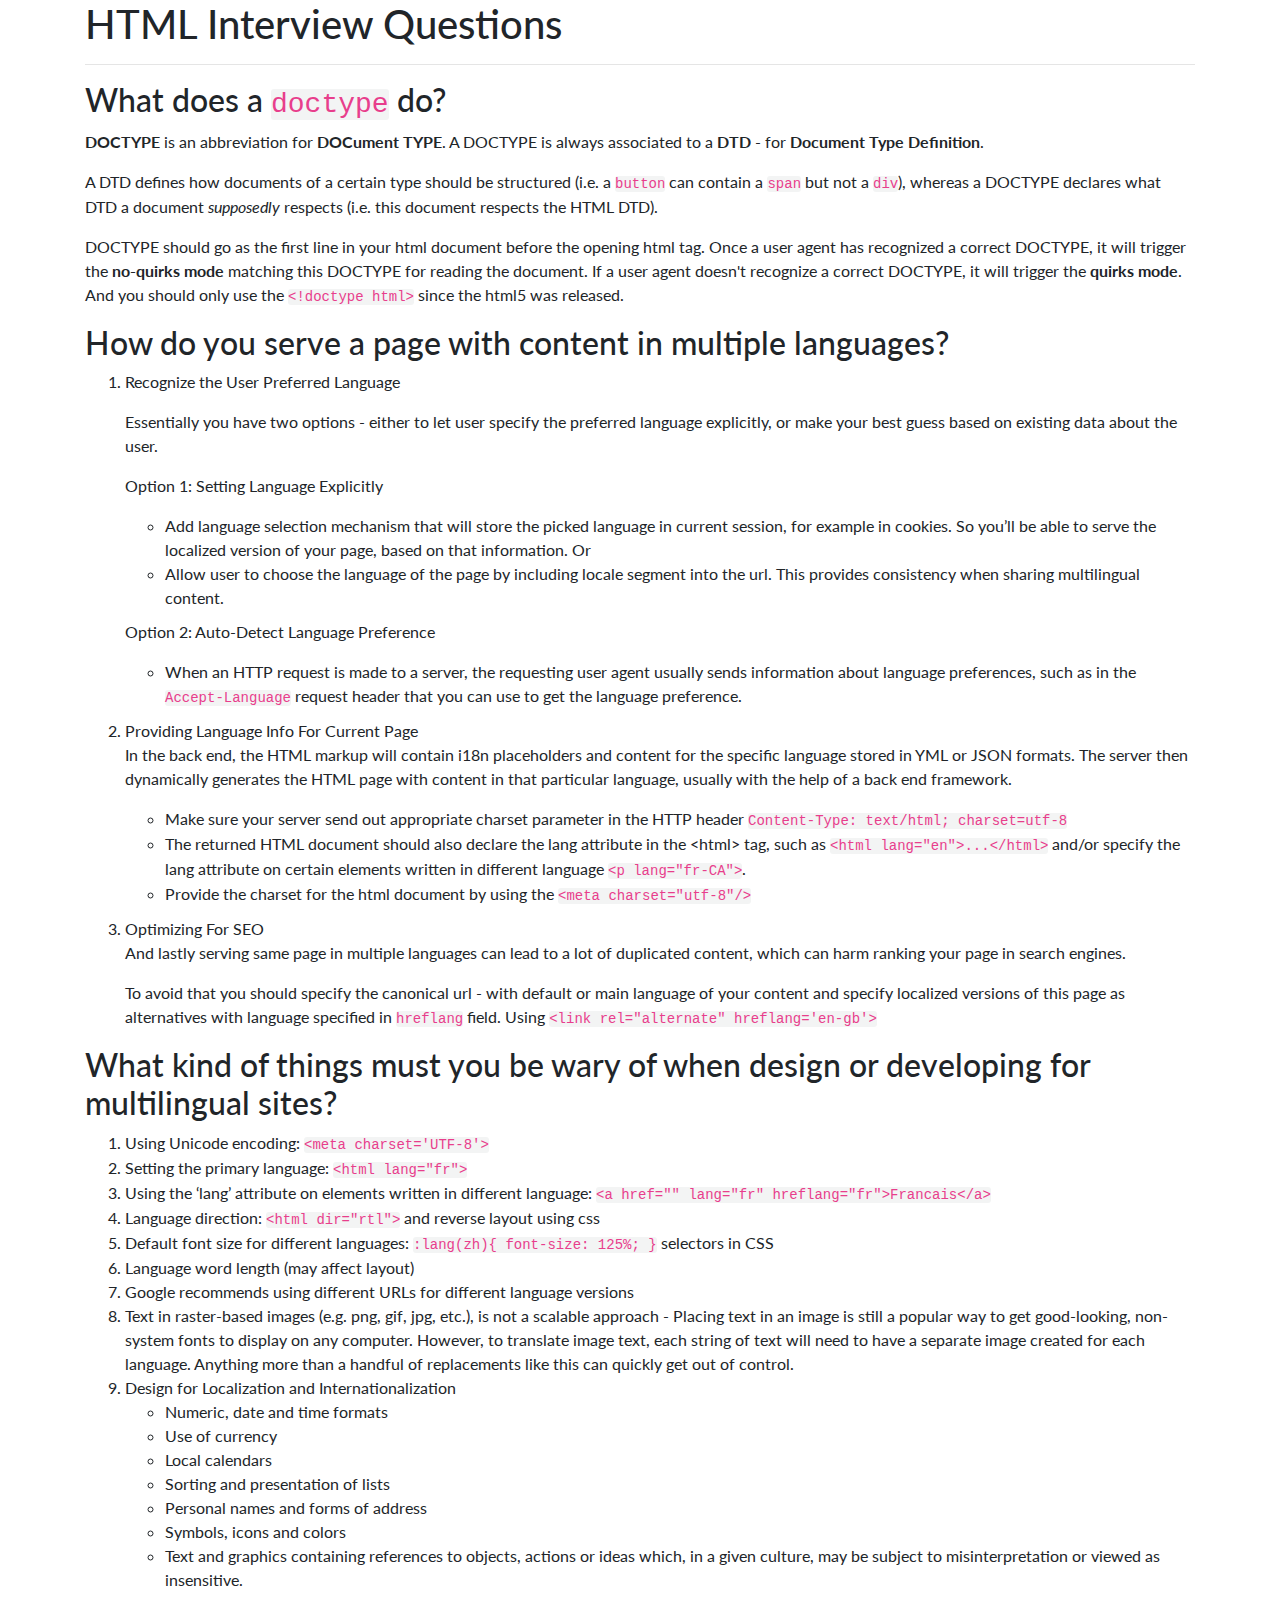
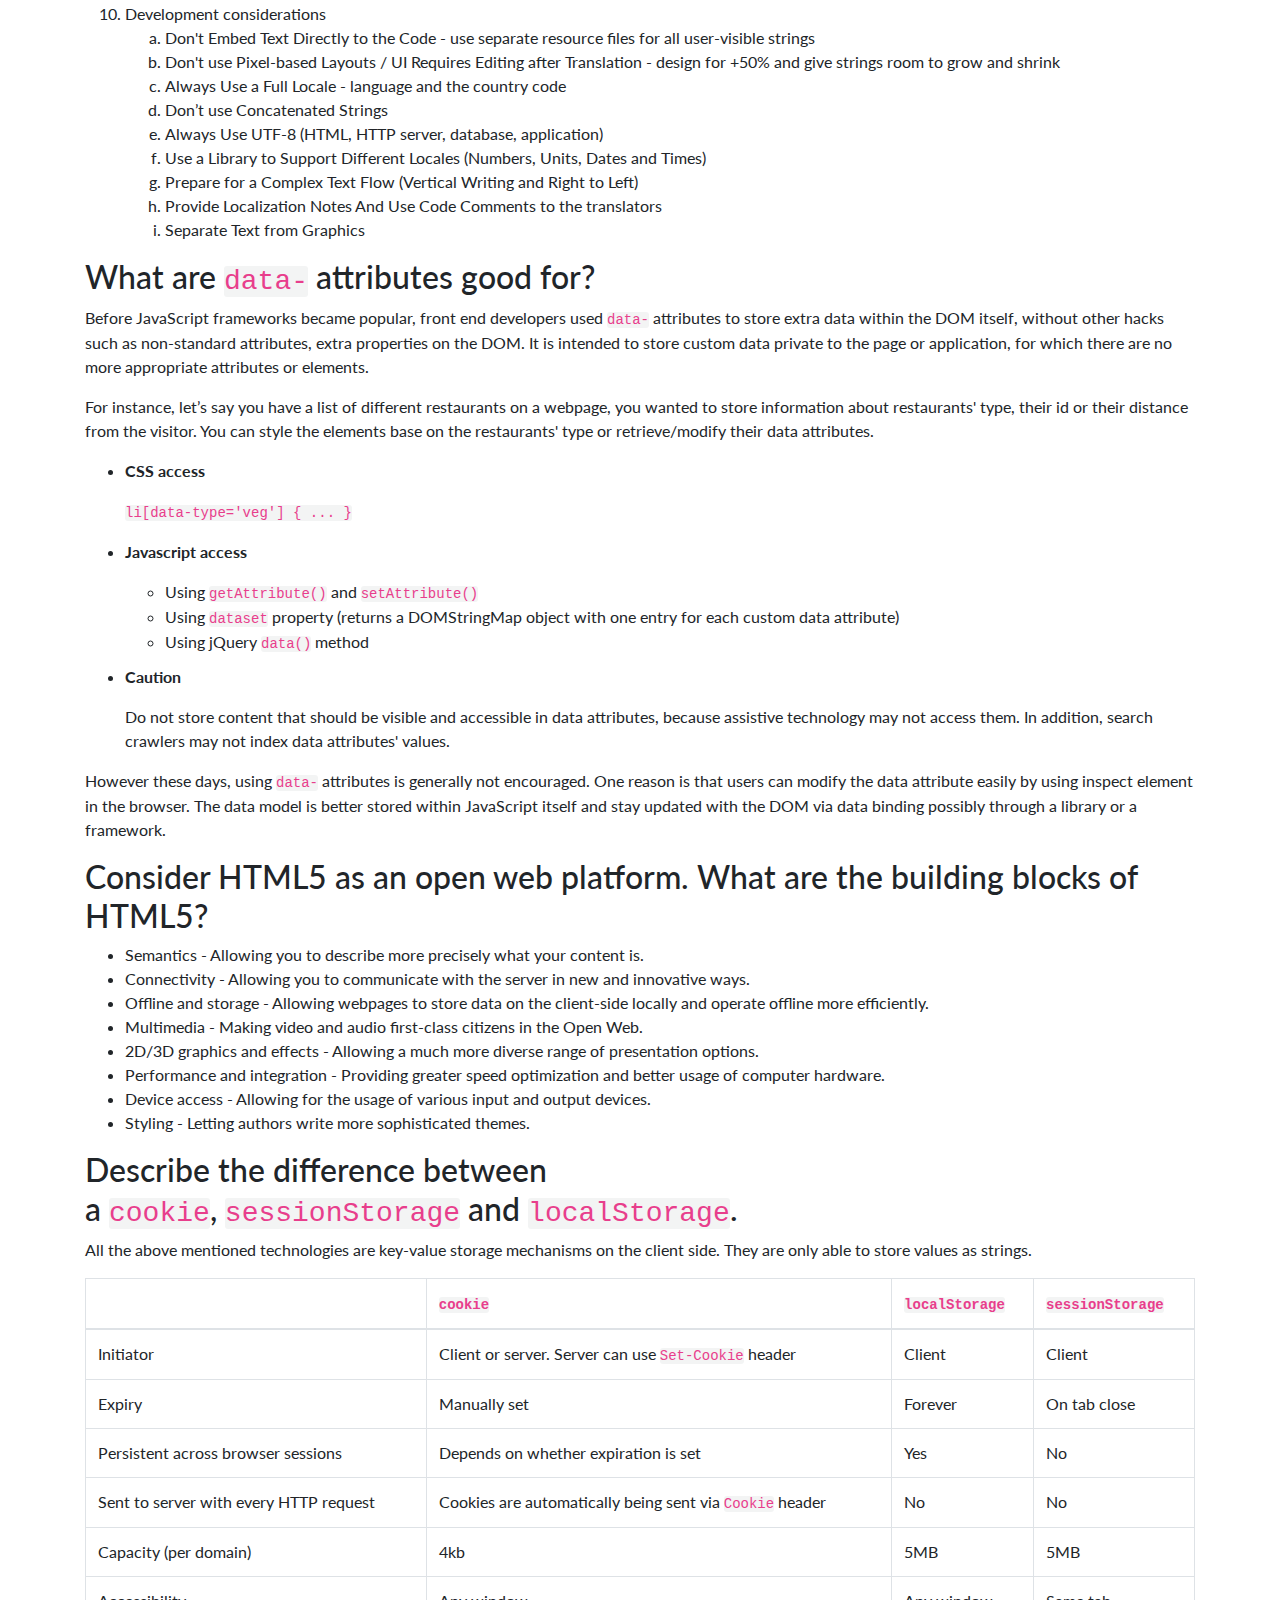
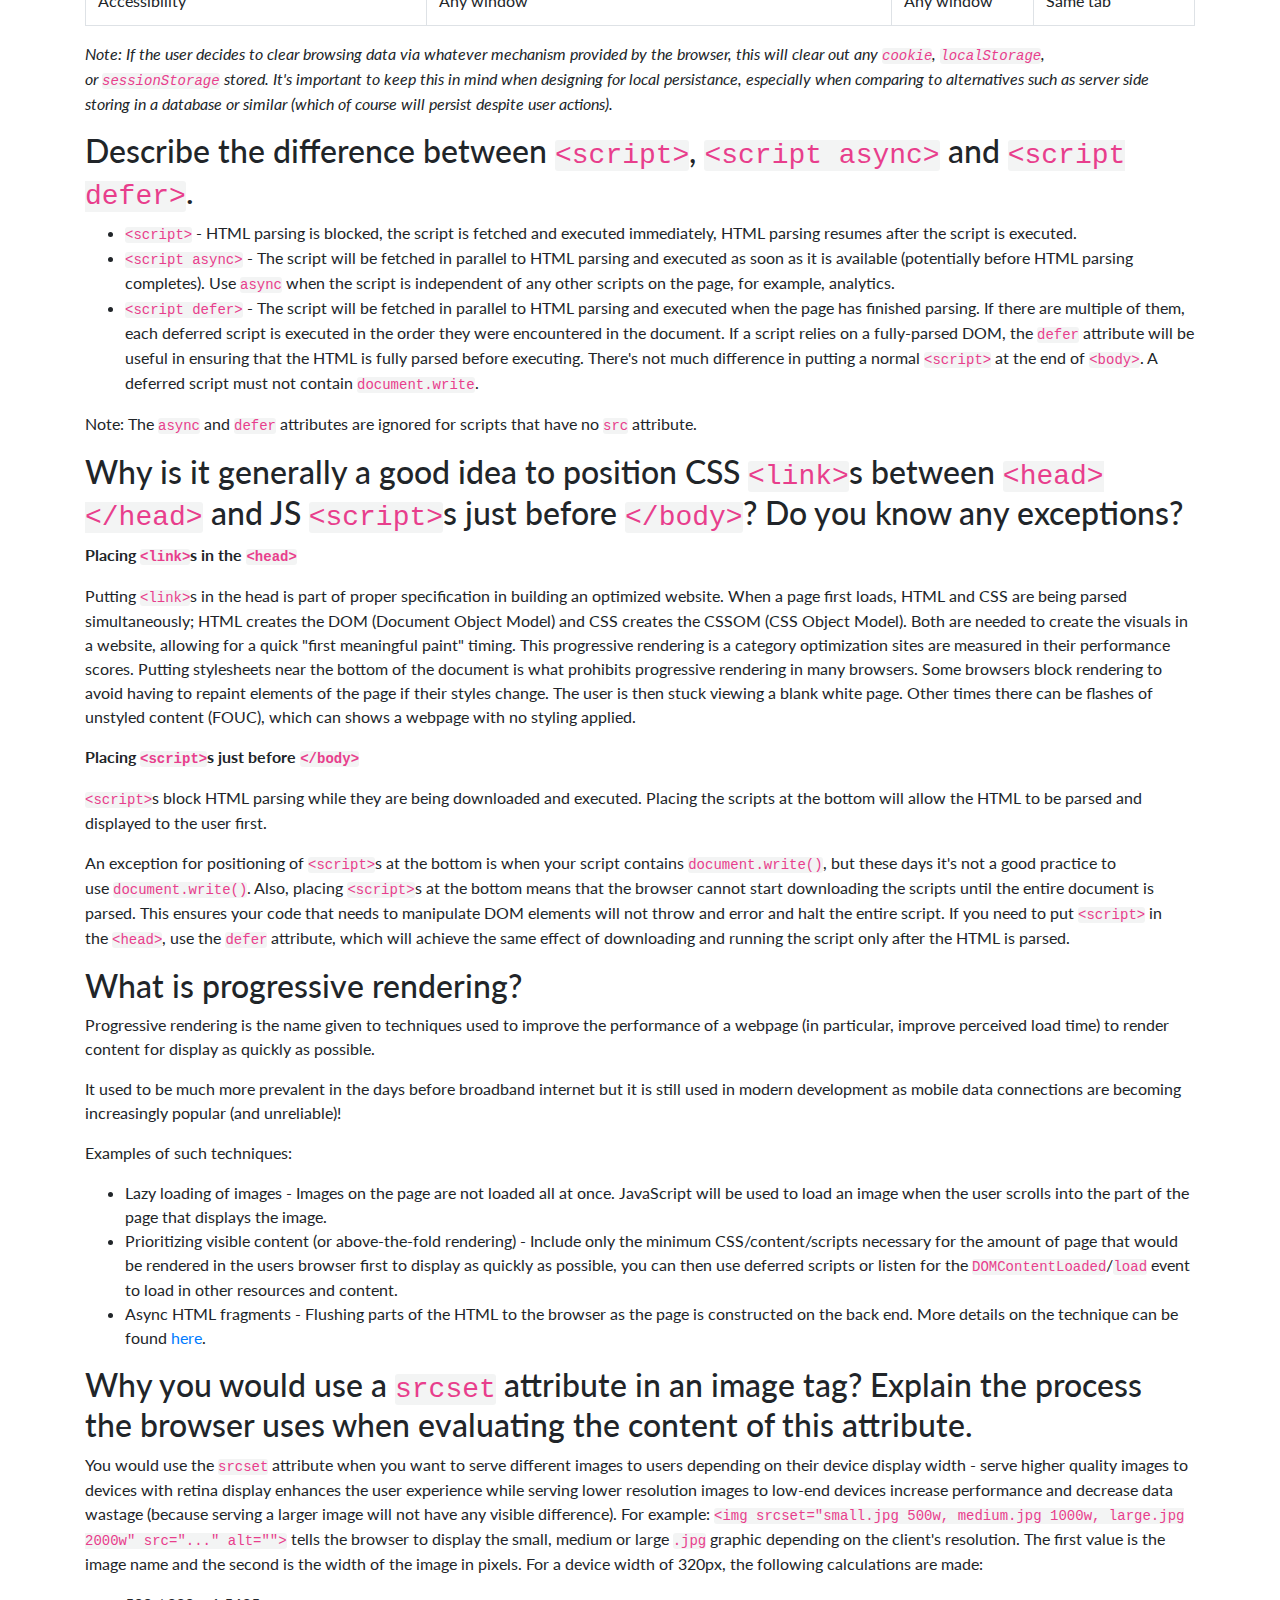
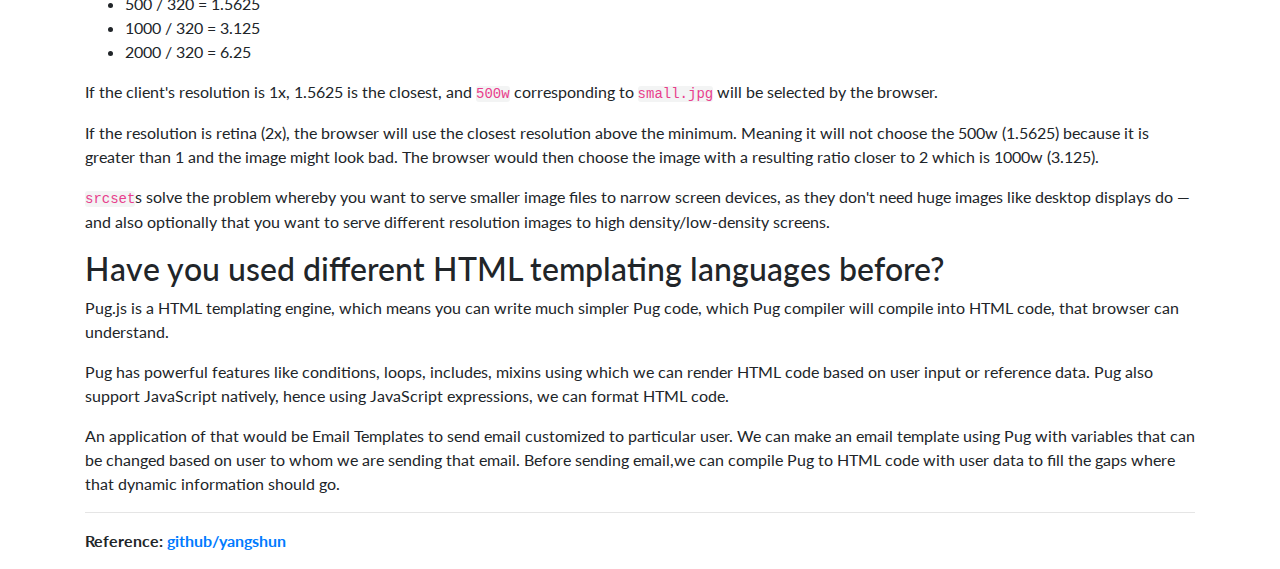
<file: html_questions.html>
<!DOCTYPE html>
<html lang="en">

<head>
	<meta charset="UTF-8">
	<meta http-equiv="X-UA-Compatible" content="IE=edge,chrome=1">
	<meta name="viewport" content="width=device-width,initial-scale=1, shrink-to-fit=no">
	<title>HTML Interview Questions</title>
	<meta name="author" content="name">

	<link rel="stylesheet" href="https://stackpath.bootstrapcdn.com/bootstrap/4.3.1/css/bootstrap.min.css" integrity="sha384-ggOyR0iXCbMQv3Xipma34MD+dH/1fQ784/j6cY/iJTQUOhcWr7x9JvoRxT2MZw1T" crossorigin="anonymous">

	<link rel="stylesheet" href="styles.css">

</head>

<body>
	<div class="container">
		<div class="">
			<h1>HTML Interview Questions</h1>
			<hr>
			<h2>What does a&nbsp;<code>doctype</code>&nbsp;do?</h2>
			<p><strong>DOCTYPE</strong>&nbsp;is an abbreviation for&nbsp;<strong>DOCument TYPE</strong>. A DOCTYPE is always associated to a&nbsp;<strong>DTD</strong>&nbsp;- for&nbsp;<strong>Document Type Definition</strong>.</p>
			<p>A DTD defines how documents of a certain type should be structured (i.e. a&nbsp;<code>button</code>&nbsp;can contain a&nbsp;<code>span</code>&nbsp;but not a&nbsp;<code>div</code>), whereas a DOCTYPE declares what DTD a document&nbsp;<em>supposedly</em>&nbsp;respects (i.e. this document respects the HTML DTD).</p>
			<p>DOCTYPE should go as the first line in your html document before the opening html tag. Once a user agent has recognized a correct DOCTYPE, it will trigger the&nbsp;<strong>no-quirks mode</strong>&nbsp;matching this DOCTYPE for reading the document. If a user agent doesn't recognize a correct DOCTYPE, it will trigger the&nbsp;<strong>quirks mode</strong>. And you should only use the <code>&lt;!doctype html&gt;</code> since the html5 was released.</p>

			<h2><a id="user-content-how-do-you-serve-a-page-with-content-in-multiple-languages" class="anchor" href="#how-do-you-serve-a-page-with-content-in-multiple-languages"></a>How do you serve a page with content in multiple languages?</h2>

			<ol>
				<li>
					<p>Recognize the User Preferred Language</p>
					<p>Essentially you have two options - either to let user specify the preferred language explicitly, or make your best guess based on existing data about the user.</p>
					<p>Option 1: Setting Language Explicitly</p>
					<ul>
						<li>Add language selection mechanism that will store the picked language in current session, for example in cookies. So you’ll be able to serve the localized version of your page, based on that information. Or </li>
						<li>Allow user to choose the language of the page by including locale segment into the url. This provides consistency when sharing multilingual content. </li>
					</ul>
					<p>Option 2: Auto-Detect Language Preference</p>
					<ul>
						<li>When an HTTP request is made to a server, the requesting user agent usually sends information about language preferences, such as in the <code>Accept-Language</code> request header that you can use to get the language preference.</li>
					</ul>
				</li>
				<li>Providing Language Info For Current Page
					<p>In the back end, the HTML markup will contain i18n placeholders and content for the specific language stored in YML or JSON formats. The server then dynamically generates the HTML page with content in that particular language, usually with the help of a back end framework.</p>
					<ul>
						<li>Make sure your server send out appropriate charset parameter in the HTTP header
							<code>Content-Type: text/html; charset=utf-8</code></li>
						<li>The returned HTML document should also declare the lang attribute in the &lt;html&gt; tag, such as <code>&lt;html lang="en"&gt;...&lt;/html&gt;</code> and/or specify the lang attribute on certain elements written in different language <code>&lt;p lang="fr-CA"&gt;</code>.</li>
						<li>Provide the charset for the html document by using the <code>&lt;meta charset="utf-8"/&gt;</code></li>
					</ul>
				</li>
				<li>Optimizing For SEO
					<p>And lastly serving same page in multiple languages can lead to a lot of duplicated content, which can harm ranking your page in search engines.</p>
					<p>To avoid that you should specify the canonical url - with default or main language of your content and specify localized versions of this page as alternatives with language specified in&nbsp;<code class="language-text">hreflang</code>&nbsp;field. Using&nbsp;<code class="language-text">&lt;link rel="alternate" hreflang='en-gb'&gt;</code></p>
				</li>
			</ol>

			<h2><a id="user-content-what-kind-of-things-must-you-be-wary-of-when-design-or-developing-for-multilingual-sites" class="anchor" href="#what-kind-of-things-must-you-be-wary-of-when-design-or-developing-for-multilingual-sites"></a>What kind of things must you be wary of when design or developing for multilingual sites?</h2>
			<ol>
				<li>Using Unicode encoding: <code>&lt;meta charset='UTF-8'&gt;</code></li>
				<li>Setting the primary language: <code>&lt;html lang="fr"&gt;</code></li>
				<li>Using the &lsquo;lang&rsquo; attribute on elements written in different language: <code>&lt;a href="" lang="fr" hreflang="fr"&gt;Francais&lt;/a&gt;</code></li>
				<li>Language direction: <code>&lt;html dir="rtl"&gt;</code> and reverse layout using css</li>
				<li>Default font size for different languages: <code>:lang(zh){ font-size: 125%; }</code>&nbsp;selectors in CSS</li>
				<li>Language word length (may affect layout)</li>
				<li>Google recommends using different URLs for different language versions</li>
				<li>Text in raster-based images (e.g. png, gif, jpg, etc.), is not a scalable approach - Placing text in an image is still a popular way to get good-looking, non-system fonts to display on any computer. However, to translate image text, each string of text will need to have a separate image created for each language. Anything more than a handful of replacements like this can quickly get out of control.</li>

				<li>Design for Localization and Internationalization
					<ul>
						<li>Numeric, date and time formats</li>
						<li>Use of currency</li>
						<li>Local calendars</li>
						<li>Sorting and presentation of lists</li>
						<li>Personal names and forms of address</li>
						<li>Symbols, icons and colors</li>
						<li>Text and graphics containing references to objects, actions or ideas which, in a given culture, may be subject to misinterpretation or viewed as insensitive.</li>
					</ul>
				</li>

				<li>Development considerations
					<ol class="low-alpha">
						<li>Don't Embed Text Directly to the Code - use separate resource files for all user-visible strings</li>
						<li>Don't use Pixel-based Layouts / UI Requires Editing after Translation - design for +50% and give strings room to grow and shrink</li>
						<li>Always Use a Full Locale - language and the country code</li>
						<li>Don’t use Concatenated Strings</li>
						<li>Always Use UTF-8 (HTML, HTTP server, database, application)</li>
						<li>Use a Library to Support Different Locales (Numbers, Units, Dates and Times)</li>
						<li>Prepare for a Complex Text Flow (Vertical Writing and Right to Left)</li>
						<li>Provide Localization Notes And Use Code Comments to the translators</li>
						<li>Separate Text from Graphics</li>
					</ol>
				</li>
			</ol>


			<h2><a id="user-content-what-are-data--attributes-good-for" class="anchor" href="#what-are-data--attributes-good-for"></a>What are&nbsp;<code>data-</code>&nbsp;attributes good for?</h2>
			<p>Before JavaScript frameworks became popular, front end developers used&nbsp;<code>data-</code>&nbsp;attributes to store extra data within the DOM itself, without other hacks such as non-standard attributes, extra properties on the DOM. It is intended to store custom data private to the page or application, for which there are no more appropriate attributes or elements.</p>
			<p>For instance, let’s say you have a list of different restaurants on a webpage, you wanted to store information about restaurants' type, their id or their distance from the visitor. You can style the elements base on the restaurants' type or retrieve/modify their data attributes.</p>
			<ul>
				<li>
					<p><strong>CSS access</strong></p>
					<p><code>li[data-type='veg'] { ... }</code></p>
				</li>
				<li>
					<p><strong>Javascript access</strong></p>
					<ul>
						<li>Using <code>getAttribute()</code> and <code>setAttribute()</code></li>
						<li>Using <code>dataset</code> property (returns a DOMStringMap object with one entry for each custom data attribute)</li>
						<li>Using jQuery <code>data()</code> method</li>
					</ul>

				</li>

				<li>
					<p><strong>Caution</strong></p>
					<p>Do not store content that should be visible and accessible in data attributes, because assistive technology may not access them. In addition, search crawlers may not index data attributes' values.</p>
				</li>
			</ul>
			<p>However these days, using&nbsp;<code>data-</code>&nbsp;attributes is generally not encouraged. One reason is that users can modify the data attribute easily by using inspect element in the browser. The data model is better stored within JavaScript itself and stay updated with the DOM via data binding possibly through a library or a framework.</p>

			<h2><a id="user-content-consider-html5-as-an-open-web-platform-what-are-the-building-blocks-of-html5" class="anchor" href="#consider-html5-as-an-open-web-platform-what-are-the-building-blocks-of-html5"></a>Consider HTML5 as an open web platform. What are the building blocks of HTML5?</h2>
			<ul>
				<li>Semantics - Allowing you to describe more precisely what your content is.</li>
				<li>Connectivity - Allowing you to communicate with the server in new and innovative ways.</li>
				<li>Offline and storage - Allowing webpages to store data on the client-side locally and operate offline more efficiently.</li>
				<li>Multimedia - Making video and audio first-class citizens in the Open Web.</li>
				<li>2D/3D graphics and effects - Allowing a much more diverse range of presentation options.</li>
				<li>Performance and integration - Providing greater speed optimization and better usage of computer hardware.</li>
				<li>Device access - Allowing for the usage of various input and output devices.</li>
				<li>Styling - Letting authors write more sophisticated themes.</li>
			</ul>



			<h2><a id="user-content-describe-the-difference-between-a-cookie-sessionstorage-and-localstorage" class="anchor" href="#describe-the-difference-between-a-cookie-sessionstorage-and-localstorage"></a>Describe the difference between a&nbsp;<code>cookie</code>,&nbsp;<code>sessionStorage</code>&nbsp;and&nbsp;<code>localStorage</code>.</h2>
			<p>All the above mentioned technologies are key-value storage mechanisms on the client side. They are only able to store values as strings.</p>

			<table class="table table-bordered table-hover">
				<thead>
					<tr>
						<th>&nbsp;</th>
						<th><code>cookie</code></th>
						<th><code>localStorage</code></th>
						<th><code>sessionStorage</code></th>
					</tr>
				</thead>
				<tbody>
					<tr>
						<td>Initiator</td>
						<td>Client or server. Server can use&nbsp;<code>Set-Cookie</code>&nbsp;header</td>
						<td>Client</td>
						<td>Client</td>
					</tr>
					<tr>
						<td>Expiry</td>
						<td>Manually set</td>
						<td>Forever</td>
						<td>On tab close</td>
					</tr>
					<tr>
						<td>Persistent across browser sessions</td>
						<td>Depends on whether expiration is set</td>
						<td>Yes</td>
						<td>No</td>
					</tr>
					<tr>
						<td>Sent to server with every HTTP request</td>
						<td>Cookies are automatically being sent via&nbsp;<code>Cookie</code>&nbsp;header</td>
						<td>No</td>
						<td>No</td>
					</tr>
					<tr>
						<td>Capacity (per domain)</td>
						<td>4kb</td>
						<td>5MB</td>
						<td>5MB</td>
					</tr>
					<tr>
						<td>Accessibility</td>
						<td>Any window</td>
						<td>Any window</td>
						<td>Same tab</td>
					</tr>
				</tbody>
			</table>

			<p><em>Note: If the user decides to clear browsing data via whatever mechanism provided by the browser, this will clear out any&nbsp;<code>cookie</code>,&nbsp;<code>localStorage</code>, or&nbsp;<code>sessionStorage</code>&nbsp;stored. It's important to keep this in mind when designing for local persistance, especially when comparing to alternatives such as server side storing in a database or similar (which of course will persist despite user actions).</em></p>

			<h2><a id="user-content-describe-the-difference-between-script-script-async-and-script-defer" class="anchor" href="#describe-the-difference-between-script-script-async-and-script-defer"></a>Describe the difference between&nbsp;<code>&lt;script&gt;</code>,&nbsp;<code>&lt;script async&gt;</code>&nbsp;and&nbsp;<code>&lt;script defer&gt;</code>.</h2>
			<ul>
				<li><code>&lt;script&gt;</code>&nbsp;- HTML parsing is blocked, the script is fetched and executed immediately, HTML parsing resumes after the script is executed.</li>
				<li><code>&lt;script async&gt;</code>&nbsp;- The script will be fetched in parallel to HTML parsing and executed as soon as it is available (potentially before HTML parsing completes). Use&nbsp;<code>async</code>&nbsp;when the script is independent of any other scripts on the page, for example, analytics.</li>
				<li><code>&lt;script defer&gt;</code>&nbsp;- The script will be fetched in parallel to HTML parsing and executed when the page has finished parsing. If there are multiple of them, each deferred script is executed in the order they were encoun&shy;tered in the document. If a script relies on a fully-parsed DOM, the&nbsp;<code>defer</code>&nbsp;attribute will be useful in ensuring that the HTML is fully parsed before executing. There's not much difference in putting a normal&nbsp;<code>&lt;script&gt;</code>&nbsp;at the end of&nbsp;<code>&lt;body&gt;</code>. A deferred script must not contain&nbsp;<code>document.write</code>.</li>
			</ul>
			<p>Note: The&nbsp;<code>async</code>&nbsp;and&nbsp;<code>defer</code>&nbsp;attrib&shy;utes are ignored for scripts that have no&nbsp;<code>src</code>&nbsp;attribute.</p>


			<h2><a id="user-content-why-is-it-generally-a-good-idea-to-position-css-links-between-headhead-and-js-scripts-just-before-body-do-you-know-any-exceptions" class="anchor" href="#why-is-it-generally-a-good-idea-to-position-css-links-between-headhead-and-js-scripts-just-before-body-do-you-know-any-exceptions"></a>Why is it generally a good idea to position CSS&nbsp;<code>&lt;link&gt;</code>s between&nbsp;<code>&lt;head&gt;&lt;/head&gt;</code>&nbsp;and JS&nbsp;<code>&lt;script&gt;</code>s just before&nbsp;<code>&lt;/body&gt;</code>? Do you know any exceptions?</h2>
			<p><strong>Placing&nbsp;<code>&lt;link&gt;</code>s in the&nbsp;<code>&lt;head&gt;</code></strong></p>
			<p>Putting&nbsp;<code>&lt;link&gt;</code>s in the head is part of proper specification in building an optimized website. When a page first loads, HTML and CSS are being parsed simultaneously; HTML creates the DOM (Document Object Model) and CSS creates the CSSOM (CSS Object Model). Both are needed to create the visuals in a website, allowing for a quick "first meaningful paint" timing. This progressive rendering is a category optimization sites are measured in their performance scores. Putting stylesheets near the bottom of the document is what prohibits progressive rendering in many browsers. Some browsers block rendering to avoid having to repaint elements of the page if their styles change. The user is then stuck viewing a blank white page. Other times there can be flashes of unstyled content (FOUC), which can shows a webpage with no styling applied.</p>
			<p><strong>Placing&nbsp;<code>&lt;script&gt;</code>s just before&nbsp;<code>&lt;/body&gt;</code></strong></p>
			<p><code>&lt;script&gt;</code>s block HTML parsing while they are being downloaded and executed. Placing the scripts at the bottom will allow the HTML to be parsed and displayed to the user first.</p>
			<p>An exception for positioning of&nbsp;<code>&lt;script&gt;</code>s at the bottom is when your script contains&nbsp;<code>document.write()</code>, but these days it's not a good practice to use&nbsp;<code>document.write()</code>. Also, placing&nbsp;<code>&lt;script&gt;</code>s at the bottom means that the browser cannot start downloading the scripts until the entire document is parsed. This ensures your code that needs to manipulate DOM elements will not throw and error and halt the entire script. If you need to put&nbsp;<code>&lt;script&gt;</code>&nbsp;in the&nbsp;<code>&lt;head&gt;</code>, use the&nbsp;<code>defer</code>&nbsp;attribute, which will achieve the same effect of downloading and running the script only after the HTML is parsed.</p>

			<h2><a id="user-content-what-is-progressive-rendering" class="anchor" href="#what-is-progressive-rendering"></a>What is progressive rendering?</h2>
			<p>Progressive rendering is the name given to techniques used to improve the performance of a webpage (in particular, improve perceived load time) to render content for display as quickly as possible.</p>
			<p>It used to be much more prevalent in the days before broadband internet but it is still used in modern development as mobile data connections are becoming increasingly popular (and unreliable)!</p>
			<p>Examples of such techniques:</p>
			<ul>
				<li>Lazy loading of images - Images on the page are not loaded all at once. JavaScript will be used to load an image when the user scrolls into the part of the page that displays the image.</li>
				<li>Prioritizing visible content (or above-the-fold rendering) - Include only the minimum CSS/content/scripts necessary for the amount of page that would be rendered in the users browser first to display as quickly as possible, you can then use deferred scripts or listen for the&nbsp;<code>DOMContentLoaded</code>/<code>load</code>&nbsp;event to load in other resources and content.</li>
				<li>Async HTML fragments - Flushing parts of the HTML to the browser as the page is constructed on the back end. More details on the technique can be found&nbsp;<a href="http://www.ebaytechblog.com/2014/12/08/async-fragments-rediscovering-progressive-html-rendering-with-marko/" rel="nofollow">here</a>.</li>
			</ul>

			<h2><a class="anchor" href="#"></a>Why you would use a <code>srcset</code> attribute in an image tag? Explain the process the browser uses when evaluating the content of this attribute.</h2>
			<p>You would use the&nbsp;<code>srcset</code>&nbsp;attribute when you want to serve different images to users depending on their device display width - serve higher quality images to devices with retina display enhances the user experience while serving lower resolution images to low-end devices increase performance and decrease data wastage (because serving a larger image will not have any visible difference). For example:&nbsp;<code>&lt;img srcset="small.jpg 500w, medium.jpg 1000w, large.jpg 2000w" src="..." alt=""&gt;</code>&nbsp;tells the browser to display the small, medium or large&nbsp;<code>.jpg</code>&nbsp;graphic depending on the client's resolution. The first value is the image name and the second is the width of the image in pixels. For a device width of 320px, the following calculations are made:</p>
			<ul>
				<li>500 / 320 = 1.5625</li>
				<li>1000 / 320 = 3.125</li>
				<li>2000 / 320 = 6.25</li>
			</ul>
			<p>If the client's resolution is 1x, 1.5625 is the closest, and&nbsp;<code>500w</code>&nbsp;corresponding to&nbsp;<code>small.jpg</code>&nbsp;will be selected by the browser.</p>
			<p>If the resolution is retina (2x), the browser will use the closest resolution above the minimum. Meaning it will not choose the 500w (1.5625) because it is greater than 1 and the image might look bad. The browser would then choose the image with a resulting ratio closer to 2 which is 1000w (3.125).</p>
			<p><code>srcset</code>s solve the problem whereby you want to serve smaller image files to narrow screen devices, as they don't need huge images like desktop displays do &mdash; and also optionally that you want to serve different resolution images to high density/low-density screens.</p>

			<h2><a id="user-content-have-you-used-different-html-templating-languages-before" class="anchor" href="#have-you-used-different-html-templating-languages-before"></a>Have you used different HTML templating languages before?</h2>

			<p>Pug.js is a HTML templating engine, which means you can write much simpler Pug code, which Pug compiler will compile into HTML code, that browser can understand. </p>
			<p>Pug has powerful features like conditions, loops, includes, mixins using which we can render HTML code based on user input or reference data. Pug also support JavaScript natively, hence using JavaScript expressions, we can format HTML code.</p>
			<p>An application of that would be Email Templates to send email customized to particular user. We can make an email template using Pug with variables that can be changed based on user to whom we are sending that email. Before sending email,we can compile Pug to HTML code with user data to fill the gaps where that dynamic information should go.</p>


			

			<hr>

			<p><strong>Reference: <a href="https://github.com/yangshun/front-end-interview-handbook/blob/master/questions/html-questions.md" target="_blank">github/yangshun</a></strong></p>
		</div>
	</div>


	<script src="https://code.jquery.com/jquery-3.3.1.slim.min.js" integrity="sha384-q8i/X+965DzO0rT7abK41JStQIAqVgRVzpbzo5smXKp4YfRvH+8abtTE1Pi6jizo" crossorigin="anonymous"></script>

	<script src="https://stackpath.bootstrapcdn.com/bootstrap/4.3.1/js/bootstrap.min.js" integrity="sha384-JjSmVgyd0p3pXB1rRibZUAYoIIy6OrQ6VrjIEaFf/nJGzIxFDsf4x0xIM+B07jRM" crossorigin="anonymous"></script>

</body>

</html>
</file>
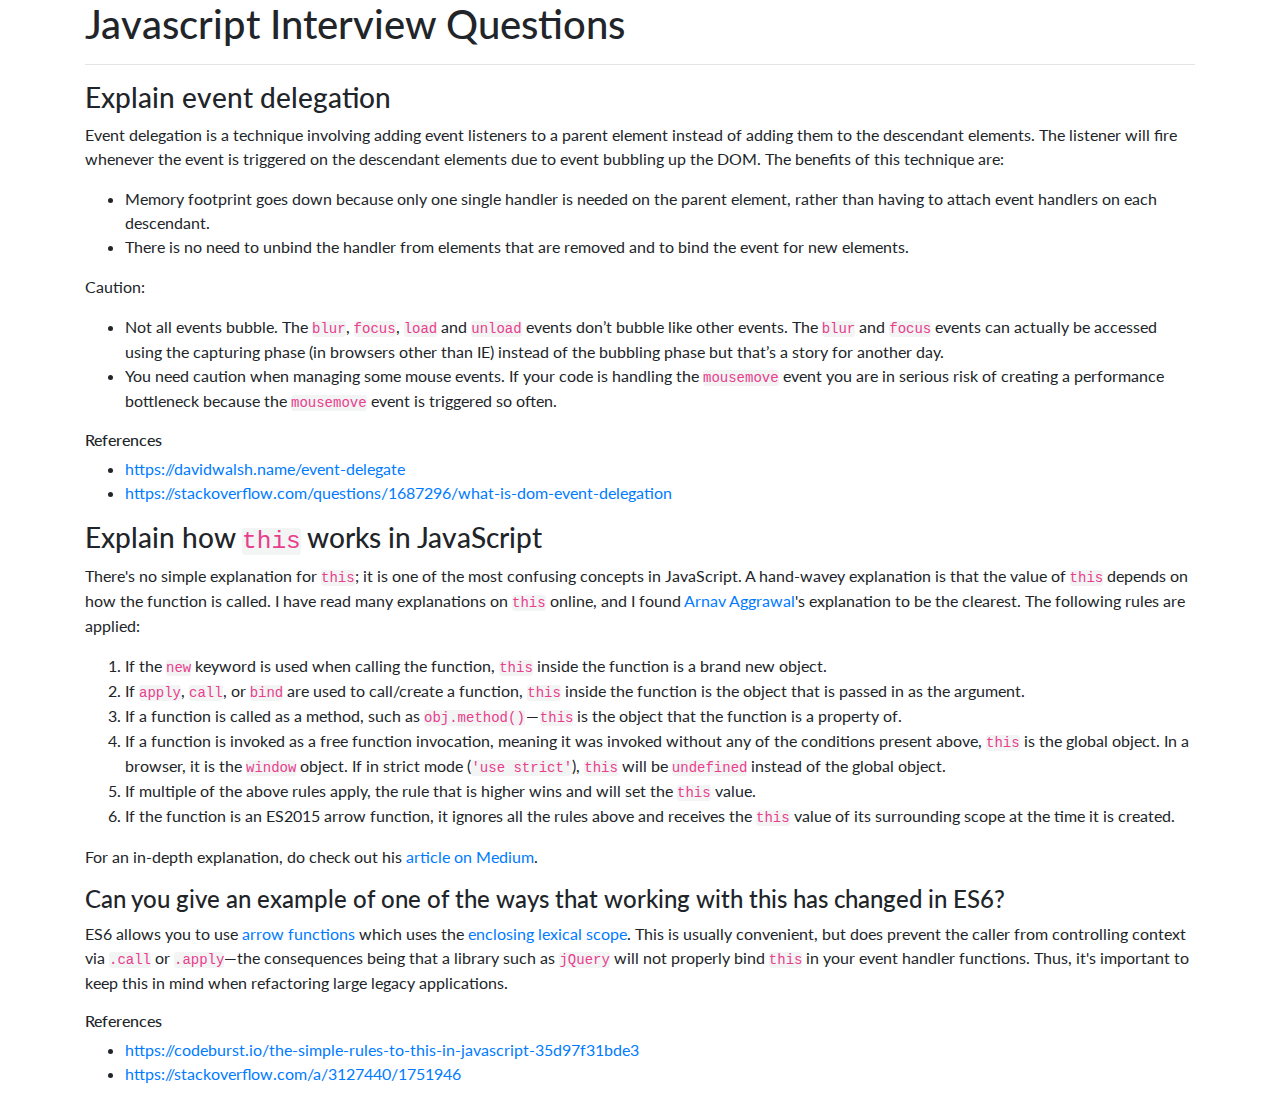
<file: js_questions.html>
<!DOCTYPE html>
<html lang="en">

<head>
	<meta charset="UTF-8">
	<meta http-equiv="X-UA-Compatible" content="IE=edge,chrome=1">
	<meta name="viewport" content="width=device-width,initial-scale=1, shrink-to-fit=no">
	<title>Javascript Interview Questions</title>
	<meta name="author" content="name">

	<link rel="stylesheet" href="https://stackpath.bootstrapcdn.com/bootstrap/4.3.1/css/bootstrap.min.css" integrity="sha384-ggOyR0iXCbMQv3Xipma34MD+dH/1fQ784/j6cY/iJTQUOhcWr7x9JvoRxT2MZw1T" crossorigin="anonymous">

	<link rel="stylesheet" href="styles.css">

</head>

<body>
	<div class="container">
		<div class="">
			<h1>Javascript Interview Questions</h1>
			<hr>

			<h3>Explain event delegation</h3>
			<p>Event delegation is a technique involving adding event listeners to a parent element instead of adding them to the descendant elements. The listener will fire whenever the event is triggered on the descendant elements due to event bubbling up the DOM. The benefits of this technique are:</p>
			<ul>
				<li>Memory footprint goes down because only one single handler is needed on the parent element, rather than having to attach event handlers on each descendant.</li>
				<li>There is no need to unbind the handler from elements that are removed and to bind the event for new elements.</li>
			</ul>
			<p>Caution:</p>
			<ul>
				<li>Not all events bubble. The&nbsp;<code class="  language-undefined">blur</code>,&nbsp;<code class="  language-undefined">focus</code>,&nbsp;<code class="  language-undefined">load</code>&nbsp;and&nbsp;<code class="  language-undefined">unload</code>&nbsp;events don&rsquo;t bubble like other events. The&nbsp;<code class="  language-undefined">blur</code>&nbsp;and&nbsp;<code class="  language-undefined">focus</code>&nbsp;events can actually be accessed using the capturing phase (in browsers other than IE) instead of the bubbling phase but that&rsquo;s a story for another day.</li>
				<li>You need caution when managing some mouse events. If your code is handling the&nbsp;<code class="  language-undefined">mousemove</code>&nbsp;event you are in serious risk of creating a performance bottleneck because the&nbsp;<code class="  language-undefined">mousemove</code>&nbsp;event is triggered so often.&nbsp;</li>
			</ul>
			<h6>References</h6>
			<ul>
				<li><a href="https://davidwalsh.name/event-delegate" rel="nofollow">https://davidwalsh.name/event-delegate</a></li>
				<li><a href="https://stackoverflow.com/questions/1687296/what-is-dom-event-delegation" rel="nofollow">https://stackoverflow.com/questions/1687296/what-is-dom-event-delegation</a></li>
			</ul>

			<h3>Explain how&nbsp;<code>this</code>&nbsp;works in JavaScript</h3>
			<p>There's no simple explanation for&nbsp;<code>this</code>; it is one of the most confusing concepts in JavaScript. A hand-wavey explanation is that the value of&nbsp;<code>this</code>&nbsp;depends on how the function is called. I have read many explanations on&nbsp;<code>this</code>&nbsp;online, and I found&nbsp;<a href="https://medium.com/@arnav_aggarwal" rel="nofollow">Arnav Aggrawal</a>'s explanation to be the clearest. The following rules are applied:</p>
			<ol>
				<li>If the&nbsp;<code>new</code>&nbsp;keyword is used when calling the function,&nbsp;<code>this</code>&nbsp;inside the function is a brand new object.</li>
				<li>If&nbsp;<code>apply</code>,&nbsp;<code>call</code>, or&nbsp;<code>bind</code>&nbsp;are used to call/create a function,&nbsp;<code>this</code>&nbsp;inside the function is the object that is passed in as the argument.</li>
				<li>If a function is called as a method, such as&nbsp;<code>obj.method()</code> &mdash; <code>this</code>&nbsp;is the object that the function is a property of.</li>
				<li>If a function is invoked as a free function invocation, meaning it was invoked without any of the conditions present above,&nbsp;<code>this</code>&nbsp;is the global object. In a browser, it is the&nbsp;<code>window</code>&nbsp;object. If in strict mode (<code>'use strict'</code>),&nbsp;<code>this</code>&nbsp;will be&nbsp;<code>undefined</code>&nbsp;instead of the global object.</li>
				<li>If multiple of the above rules apply, the rule that is higher wins and will set the&nbsp;<code>this</code>&nbsp;value.</li>
				<li>If the function is an ES2015 arrow function, it ignores all the rules above and receives the&nbsp;<code>this</code>&nbsp;value of its surrounding scope at the time it is created.</li>
			</ol>
			<p>For an in-depth explanation, do check out his&nbsp;<a href="https://codeburst.io/the-simple-rules-to-this-in-javascript-35d97f31bde3" rel="nofollow">article on Medium</a>.</p>
			<h4><a id="user-content-can-you-give-an-example-of-one-of-the-ways-that-working-with-this-has-changed-in-es6" class="anchor" href="https://github.com/yangshun/front-end-interview-handbook/blob/master/questions/javascript-questions.md#can-you-give-an-example-of-one-of-the-ways-that-working-with-this-has-changed-in-es6"></a>Can you give an example of one of the ways that working with this has changed in ES6?</h4>
			<p>ES6 allows you to use&nbsp;<a href="http://2ality.com/2017/12/alternate-this.html#arrow-functions" rel="nofollow">arrow functions</a>&nbsp;which uses the&nbsp;<a href="https://developer.mozilla.org/en-US/docs/Web/JavaScript/Reference/Functions/Arrow_functions#No_separate_this" rel="nofollow">enclosing lexical scope</a>. This is usually convenient, but does prevent the caller from controlling context via&nbsp;<code>.call</code>&nbsp;or&nbsp;<code>.apply</code>&mdash;the consequences being that a library such as&nbsp;<code>jQuery</code>&nbsp;will not properly bind&nbsp;<code>this</code>&nbsp;in your event handler functions. Thus, it's important to keep this in mind when refactoring large legacy applications.</p>
			<h6><a id="user-content-references-1" class="anchor" href="https://github.com/yangshun/front-end-interview-handbook/blob/master/questions/javascript-questions.md#references-1"></a>References</h6>
			<ul>
				<li><a href="https://codeburst.io/the-simple-rules-to-this-in-javascript-35d97f31bde3" rel="nofollow">https://codeburst.io/the-simple-rules-to-this-in-javascript-35d97f31bde3</a></li>
				<li><a href="https://stackoverflow.com/a/3127440/1751946" rel="nofollow">https://stackoverflow.com/a/3127440/1751946</a></li>
			</ul>




		</div>
	</div>


	<script src="https://code.jquery.com/jquery-3.3.1.slim.min.js" integrity="sha384-q8i/X+965DzO0rT7abK41JStQIAqVgRVzpbzo5smXKp4YfRvH+8abtTE1Pi6jizo" crossorigin="anonymous"></script>

	<script src="https://stackpath.bootstrapcdn.com/bootstrap/4.3.1/js/bootstrap.min.js" integrity="sha384-JjSmVgyd0p3pXB1rRibZUAYoIIy6OrQ6VrjIEaFf/nJGzIxFDsf4x0xIM+B07jRM" crossorigin="anonymous"></script>
</body>

</html>
</file>
<file: styles.css>
@import url(https://fonts.googleapis.com/css?family=Lato:400,500);
html,
body {
	font-family: 'Lato', Helvetica, sans-serif;
	min-width: 320px;
}

h2 {
	/*font-size: 1.5em;
	font-weight: bold;*/
}
code {
	background-color: rgba(27, 31, 35, .05);
	border-radius: 3px;
}
ol.low-alpha {
	list-style-type:lower-alpha;
}
ol li:last-child,
ul li:last-child {
	margin-bottom: 10px;
}
pre {
    padding: 16px;
    overflow: auto;
    font-size: 85%;
    line-height: 1.45;
    background-color: #f6f8fa;
    border-radius: 3px;
}
</file>
